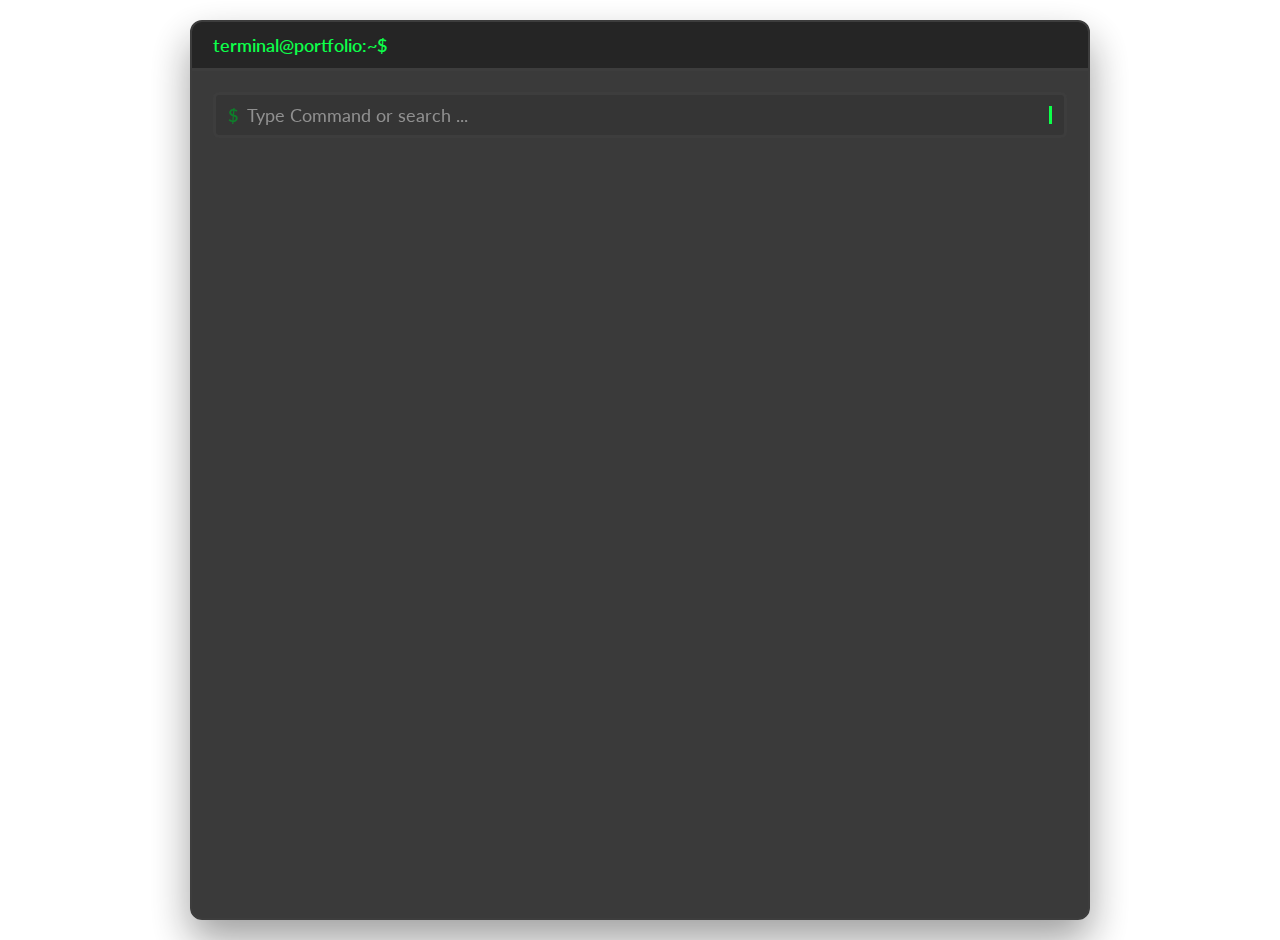
<file: index.html>
<!doctype html>
<html>
<head>
	<meta charset="utf-8"/>
	<meta name="viewport" content="width=device-width, initial-scale=1.0">
	<title>Portfolio</title>
	<link rel="stylesheet" href="style.css">
	<link rel="preconnect" href="https://fonts.googleapis.com">
	<link rel="preconnect" href="https://fonts.gstatic.com" crossorigin>
	<link href="https://fonts.googleapis.com/css2?family=Lato:wght@400;700&display=swap" rel="stylesheet">
</head>
<body>
		<!-- Main Terminal Window -->
		<div class="terminal-container">
			<!-- Terminal Header (top bar) --> 
			<div class="terminal-header">
			<!-- Terminal window title-->
				<div class="terminal-title">terminal@portfolio:~$</div>
			</div>
			<!-- Terminal Content Area -->
			<div class="terminal-body">
				<!-- Command Input Section -->
				<div class="search-container">
					<span class="prompt">$</span>
					<!-- Text input where users types commands -->
					<input type="text" 
						class="search-input"
						placeholder="Type Command or search ..."
						autocomplete="on"
						id="searchInput">

					<!-- Blinking Cursor effect --->
					<div class="cursor"></div>

					<!-- Dropdown for command suggestions -->
					<div class="suggestions" id="suggestions"></div>
				</div>
				<!-- OUTPUT DISPLAY AREA -->
				<!-- This is where command results appear -->
				<div class="output-container" id="outputContainer">
				
					<!-- Initial welcome message -->
					<div class="output-line">
						<!-- Show the command -->
						<div class="command-line"> $ ./wlcome.sh</div>

						<!-- Welcome content section -->
						<div class="section">
							<h2>Welcome to My Terminal Portofolio</h2>
							<p> Navigate through my portfolio using the search box above. Try commands like:</p>

							<div class="nav-links">
								<a href="#" class="nav-link" onclick="executeCommand('about')">About</a>
								<a href="#" class="nav-link" onclick="executeCommand('projects')">Projects</a>
								<a href="#" class="nav-link" onclick="executeCommand('contact')">Contact</a>
								<a href="#" class="nav-link" onclick="executeCommand('resume')">Resume</a>
								<a href="#" class="nav-link" onclick="executeCommand('blog')">Blog</a>
								<a href="#" class="nav-link" onclick="executeCommand('help')">Help</a>
							</div>
						</div>
					</div>
				</div>
			</div>
			
		</div>

<script src="script.js"></script>
</body>
</html>
</file>
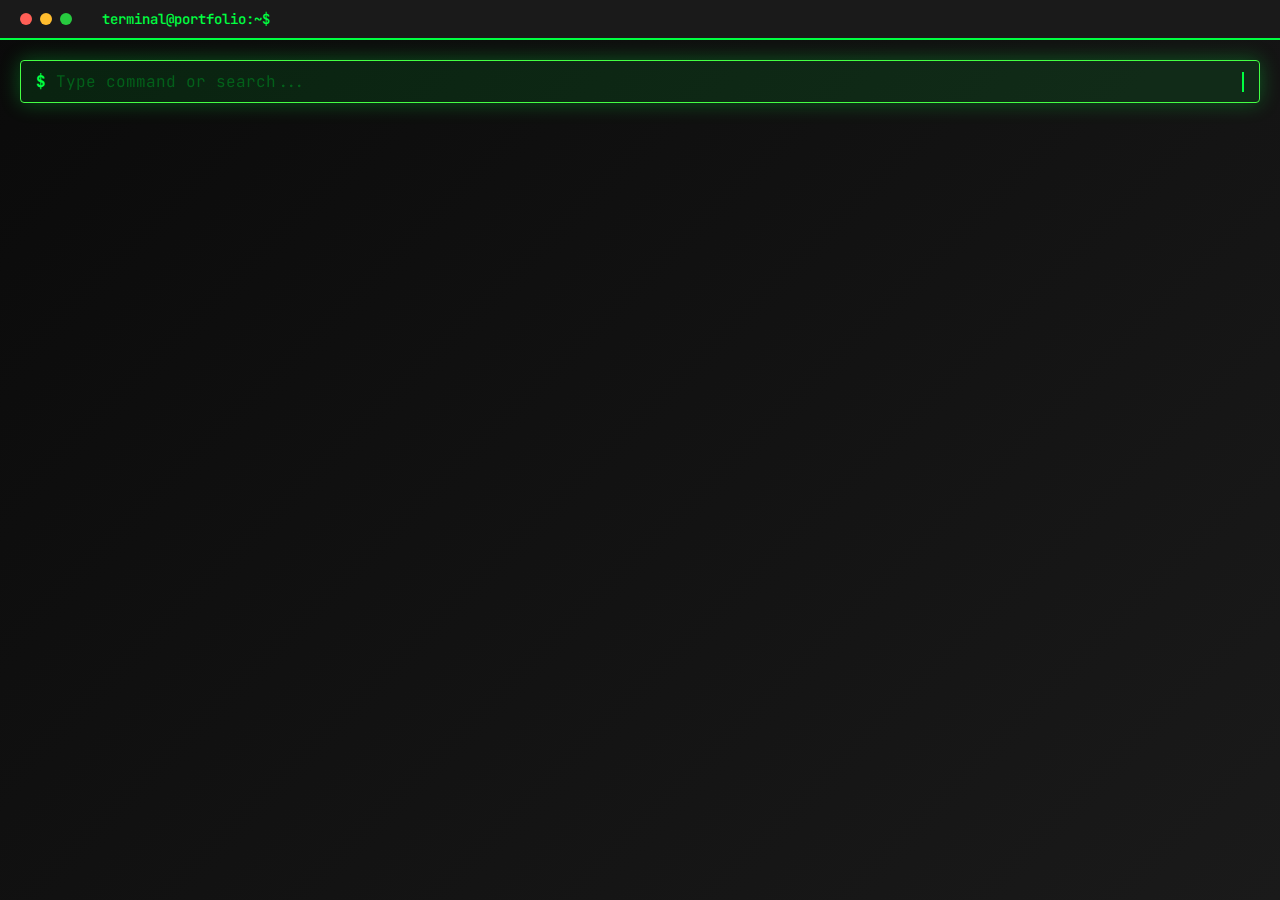
<file: portfolio/index.html>
<!DOCTYPE html>
<html lang="en">
<head>
    <meta charset="UTF-8">
    <meta name="viewport" content="width=device-width, initial-scale=1.0">
    <title>Terminal Portfolio</title>
    <link rel="stylesheet" href="style.css">
    <link rel="preconnect" href="https://fonts.googleapis.com">
    <link rel="preconnect" href="https://fonts.gstatic.com" crossorigin>
    <link href="https://fonts.googleapis.com/css2?family=JetBrains+Mono:wght@400;500;700&display=swap" rel="stylesheet">
</head>
<body>
    <!-- Matrix rain background -->
    <div class="matrix-bg" id="matrixBg"></div>
    
    <!-- Main terminal container -->
    <div class="terminal-container">
        <!-- Terminal header with window controls -->
        <div class="terminal-header">
            <div class="terminal-dots">
                <div class="dot red"></div>
                <div class="dot yellow"></div>
                <div class="dot green"></div>
            </div>
            <div class="terminal-title">terminal@portfolio:~$</div>
        </div>
        
        <!-- Terminal body -->
        <div class="terminal-body">
            <!-- Command input section -->
            <div class="search-container">
                <span class="prompt">$</span>
                <input type="text" class="search-input" placeholder="Type command or search..." autocomplete="off" id="searchInput">
                <div class="cursor"></div>
                <!-- Autocomplete suggestions -->
                <div class="suggestions" id="suggestions"></div>
            </div>
            
            <!-- Output display area -->
            <div class="output-container" id="outputContainer">
                <div class="output-line">
                    <div class="command-line">$ ./welcome.sh</div>
                    <div class="section">
                        <h2>Welcome to My Terminal Portfolio</h2>
                        <p>Navigate through my portfolio using the search box above. Try commands like:</p>
                        <div class="nav-links">
                            <a href="#" class="nav-link" onclick="executeCommand('about')">about</a>
                            <a href="#" class="nav-link" onclick="executeCommand('projects')">projects</a>
                            <a href="#" class="nav-link" onclick="executeCommand('skills')">skills</a>
                            <a href="#" class="nav-link" onclick="executeCommand('contact')">contact</a>
                            <a href="#" class="nav-link" onclick="executeCommand('help')">help</a>
                        </div>
                    </div>
                </div>
            </div>
        </div>
    </div>

    <script src="script.js"></script>
</body>
</html>
</file>
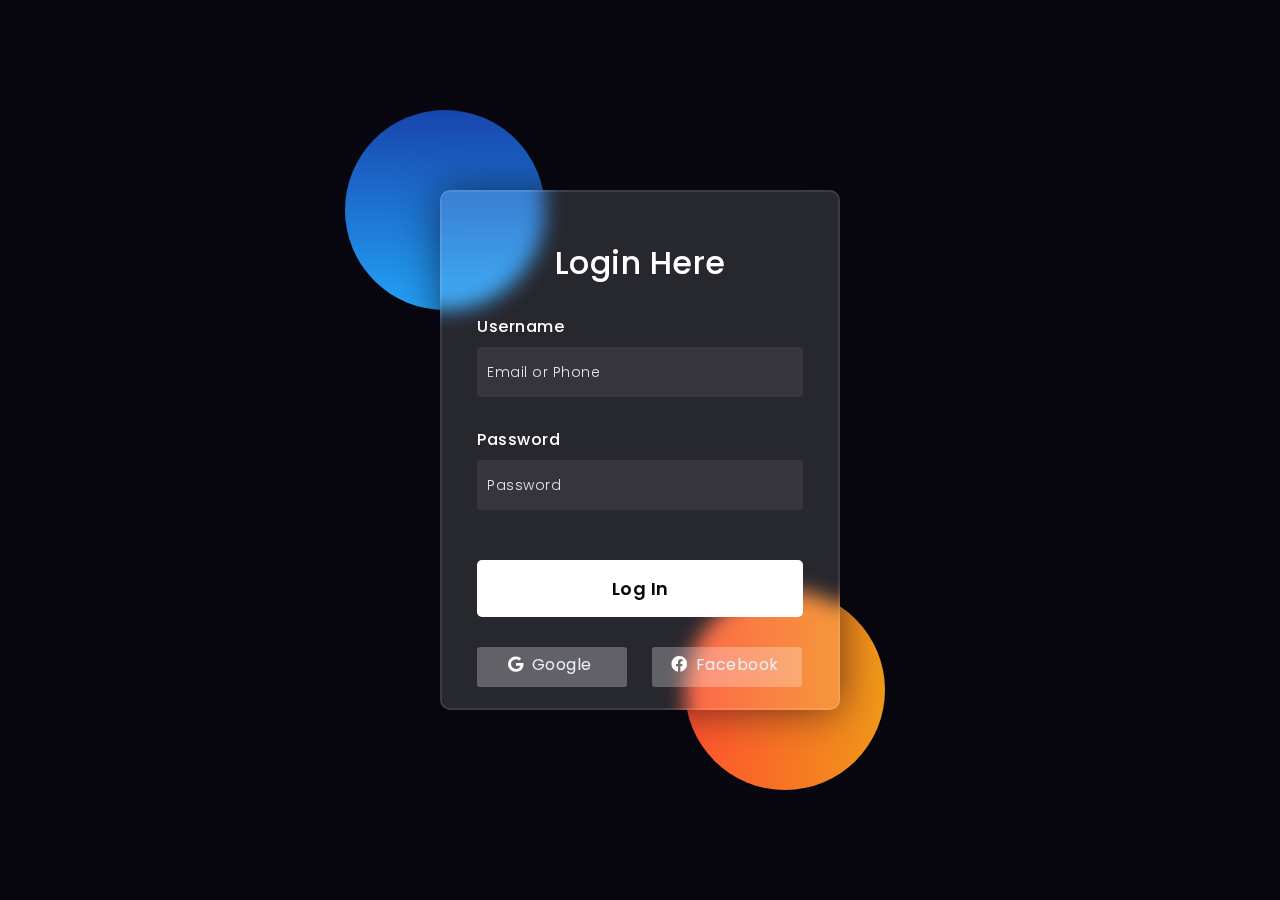
<file: Templates/Webtemplate/dist/index.html>
<!DOCTYPE html>
<html lang="en" >
<head>
  <meta charset="UTF-8">
  <title>CodePen - Glassmorphism login Form Tutorial in html css</title>
  

</head>
<body>
<!-- partial:index.partial.html -->
<!DOCTYPE html>
<html lang="en">
<head>
  <!-- Design by foolishdeveloper.com -->
    <title>Glassmorphism login Form Tutorial in html css</title>
 
    <link rel="preconnect" href="https://fonts.gstatic.com">
    <link rel="stylesheet" href="https://cdnjs.cloudflare.com/ajax/libs/font-awesome/5.15.4/css/all.min.css">
    <link href="https://fonts.googleapis.com/css2?family=Poppins:wght@300;500;600&display=swap" rel="stylesheet">
    <!--Stylesheet-->
    <style media="screen">
      *,
*:before,
*:after{
    padding: 0;
    margin: 0;
    box-sizing: border-box;
}
body{
    background-color: #080710;
}
.background{
    width: 430px;
    height: 520px;
    position: absolute;
    transform: translate(-50%,-50%);
    left: 50%;
    top: 50%;
}
.background .shape{
    height: 200px;
    width: 200px;
    position: absolute;
    border-radius: 50%;
}
.shape:first-child{
    background: linear-gradient(
        #1845ad,
        #23a2f6
    );
    left: -80px;
    top: -80px;
}
.shape:last-child{
    background: linear-gradient(
        to right,
        #ff512f,
        #f09819
    );
    right: -30px;
    bottom: -80px;
}
form{
    height: 520px;
    width: 400px;
    background-color: rgba(255,255,255,0.13);
    position: absolute;
    transform: translate(-50%,-50%);
    top: 50%;
    left: 50%;
    border-radius: 10px;
    backdrop-filter: blur(10px);
    border: 2px solid rgba(255,255,255,0.1);
    box-shadow: 0 0 40px rgba(8,7,16,0.6);
    padding: 50px 35px;
}
form *{
    font-family: 'Poppins',sans-serif;
    color: #ffffff;
    letter-spacing: 0.5px;
    outline: none;
    border: none;
}
form h3{
    font-size: 32px;
    font-weight: 500;
    line-height: 42px;
    text-align: center;
}

label{
    display: block;
    margin-top: 30px;
    font-size: 16px;
    font-weight: 500;
}
input{
    display: block;
    height: 50px;
    width: 100%;
    background-color: rgba(255,255,255,0.07);
    border-radius: 3px;
    padding: 0 10px;
    margin-top: 8px;
    font-size: 14px;
    font-weight: 300;
}
::placeholder{
    color: #e5e5e5;
}
button{
    margin-top: 50px;
    width: 100%;
    background-color: #ffffff;
    color: #080710;
    padding: 15px 0;
    font-size: 18px;
    font-weight: 600;
    border-radius: 5px;
    cursor: pointer;
}
.social{
  margin-top: 30px;
  display: flex;
}
.social div{
  background: red;
  width: 150px;
  border-radius: 3px;
  padding: 5px 10px 10px 5px;
  background-color: rgba(255,255,255,0.27);
  color: #eaf0fb;
  text-align: center;
}
.social div:hover{
  background-color: rgba(255,255,255,0.47);
}
.social .fb{
  margin-left: 25px;
}
.social i{
  margin-right: 4px;
}

    </style>
</head>
<body>
    <div class="background">
        <div class="shape"></div>
        <div class="shape"></div>
    </div>
    <form>
        <h3>Login Here</h3>

        <label for="username">Username</label>
        <input type="text" placeholder="Email or Phone" id="username">

        <label for="password">Password</label>
        <input type="password" placeholder="Password" id="password">

        <button>Log In</button>
        <div class="social">
          <div class="go"><i class="fab fa-google"></i>  Google</div>
          <div class="fb"><i class="fab fa-facebook"></i>  Facebook</div>
        </div>
    </form>
</body>
</html>
<!-- partial -->
  
</body>
</html>
</file>
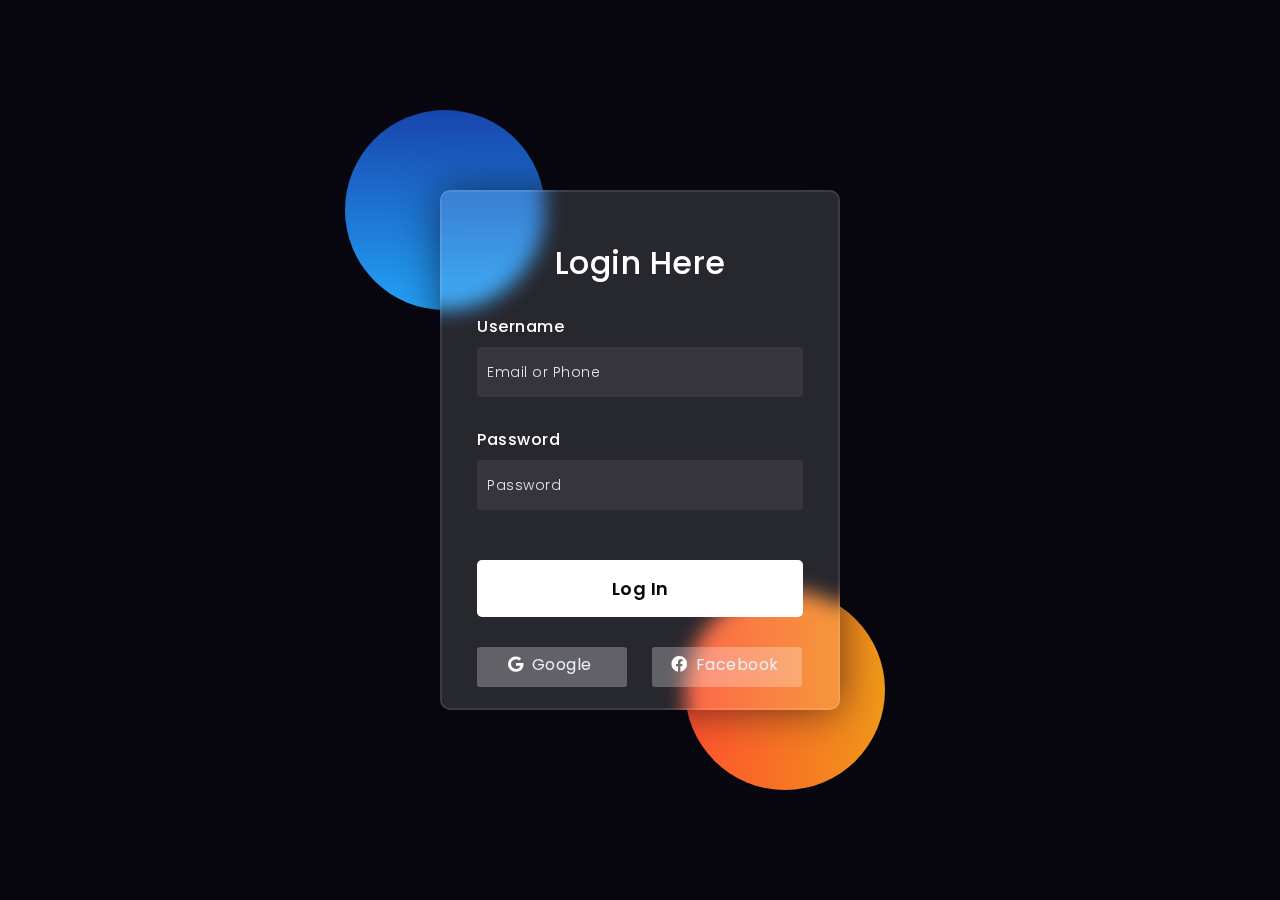
<file: Templates/Webtemplate/src/index.html>
<!DOCTYPE html>
<html lang="en">
<head>
  <!-- Design by foolishdeveloper.com -->
    <title>Glassmorphism login Form Tutorial in html css</title>
 
    <link rel="preconnect" href="https://fonts.gstatic.com">
    <link rel="stylesheet" href="https://cdnjs.cloudflare.com/ajax/libs/font-awesome/5.15.4/css/all.min.css">
    <link href="https://fonts.googleapis.com/css2?family=Poppins:wght@300;500;600&display=swap" rel="stylesheet">
    <!--Stylesheet-->
    <style media="screen">
      *,
*:before,
*:after{
    padding: 0;
    margin: 0;
    box-sizing: border-box;
}
body{
    background-color: #080710;
}
.background{
    width: 430px;
    height: 520px;
    position: absolute;
    transform: translate(-50%,-50%);
    left: 50%;
    top: 50%;
}
.background .shape{
    height: 200px;
    width: 200px;
    position: absolute;
    border-radius: 50%;
}
.shape:first-child{
    background: linear-gradient(
        #1845ad,
        #23a2f6
    );
    left: -80px;
    top: -80px;
}
.shape:last-child{
    background: linear-gradient(
        to right,
        #ff512f,
        #f09819
    );
    right: -30px;
    bottom: -80px;
}
form{
    height: 520px;
    width: 400px;
    background-color: rgba(255,255,255,0.13);
    position: absolute;
    transform: translate(-50%,-50%);
    top: 50%;
    left: 50%;
    border-radius: 10px;
    backdrop-filter: blur(10px);
    border: 2px solid rgba(255,255,255,0.1);
    box-shadow: 0 0 40px rgba(8,7,16,0.6);
    padding: 50px 35px;
}
form *{
    font-family: 'Poppins',sans-serif;
    color: #ffffff;
    letter-spacing: 0.5px;
    outline: none;
    border: none;
}
form h3{
    font-size: 32px;
    font-weight: 500;
    line-height: 42px;
    text-align: center;
}

label{
    display: block;
    margin-top: 30px;
    font-size: 16px;
    font-weight: 500;
}
input{
    display: block;
    height: 50px;
    width: 100%;
    background-color: rgba(255,255,255,0.07);
    border-radius: 3px;
    padding: 0 10px;
    margin-top: 8px;
    font-size: 14px;
    font-weight: 300;
}
::placeholder{
    color: #e5e5e5;
}
button{
    margin-top: 50px;
    width: 100%;
    background-color: #ffffff;
    color: #080710;
    padding: 15px 0;
    font-size: 18px;
    font-weight: 600;
    border-radius: 5px;
    cursor: pointer;
}
.social{
  margin-top: 30px;
  display: flex;
}
.social div{
  background: red;
  width: 150px;
  border-radius: 3px;
  padding: 5px 10px 10px 5px;
  background-color: rgba(255,255,255,0.27);
  color: #eaf0fb;
  text-align: center;
}
.social div:hover{
  background-color: rgba(255,255,255,0.47);
}
.social .fb{
  margin-left: 25px;
}
.social i{
  margin-right: 4px;
}

    </style>
</head>
<body>
    <div class="background">
        <div class="shape"></div>
        <div class="shape"></div>
    </div>
    <form>
        <h3>Login Here</h3>

        <label for="username">Username</label>
        <input type="text" placeholder="Email or Phone" id="username">

        <label for="password">Password</label>
        <input type="password" placeholder="Password" id="password">

        <button>Log In</button>
        <div class="social">
          <div class="go"><i class="fab fa-google"></i>  Google</div>
          <div class="fb"><i class="fab fa-facebook"></i>  Facebook</div>
        </div>
    </form>
</body>
</html>
</file>
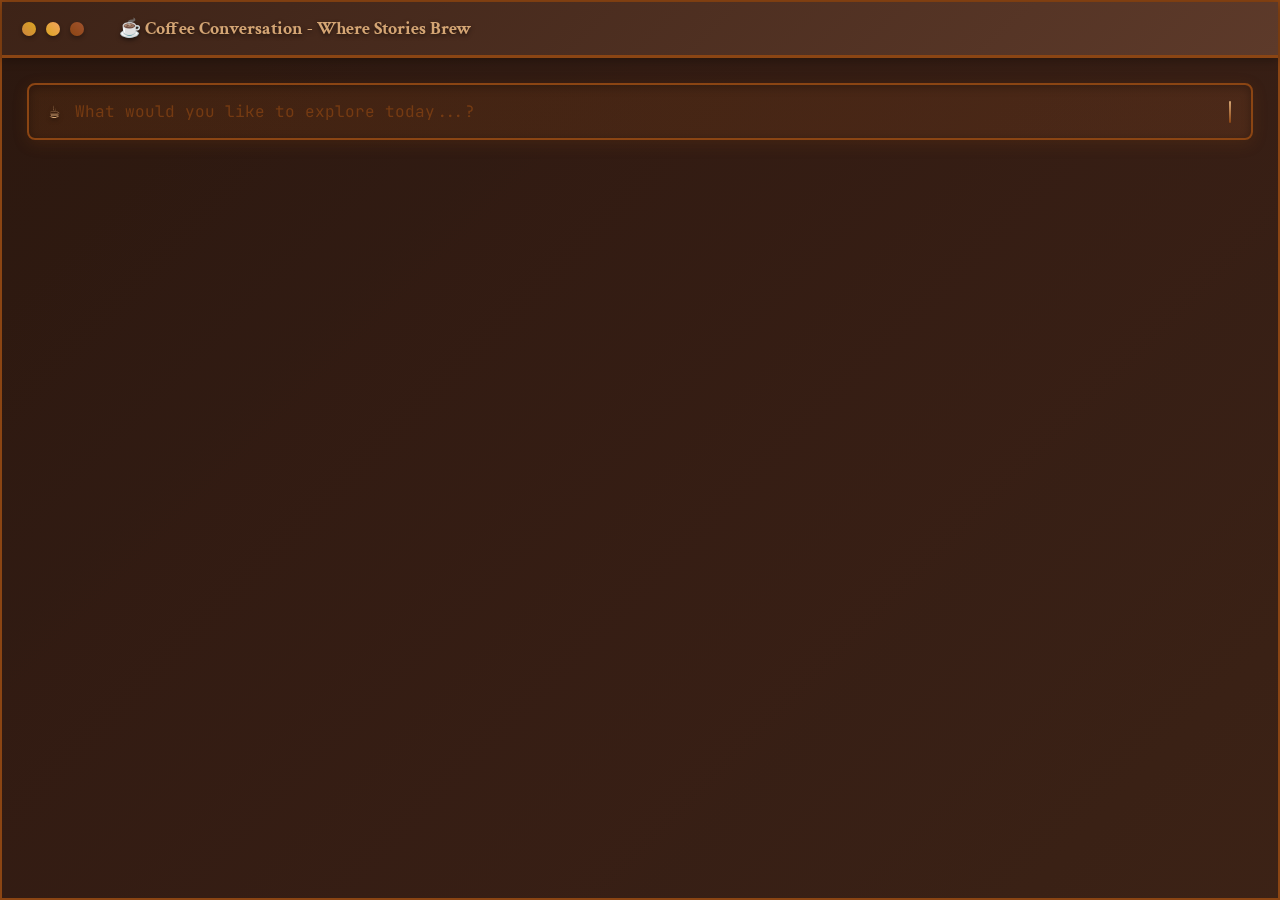
<file: coffee_terminal_website.html>
<!DOCTYPE html>
<html lang="en">
<head>
    <meta charset="UTF-8">
    <meta name="viewport" content="width=device-width, initial-scale=1.0">
    <title>Coffee Conversation - Brewing Stories</title>
    <style>
        @import url('https://fonts.googleapis.com/css2?family=JetBrains+Mono:wght@400;500;700&family=Crimson+Text:wght@400;600&display=swap');
        
        * {
            margin: 0;
            padding: 0;
            box-sizing: border-box;
        }

        body {
            font-family: 'JetBrains Mono', monospace;
            background: linear-gradient(135deg, #2c1810 0%, #3d2317 50%, #2c1810 100%);
            color: #d4a574;
            overflow: hidden;
            height: 100vh;
            position: relative;
        }

        /* Coffee steam animation background */
        .coffee-steam {
            position: fixed;
            top: 0;
            left: 0;
            width: 100%;
            height: 100%;
            pointer-events: none;
            z-index: -1;
            opacity: 0.1;
        }

        .steam-particle {
            position: absolute;
            width: 3px;
            height: 20px;
            background: linear-gradient(to top, transparent, #d4a574, transparent);
            border-radius: 50%;
            animation: steam-rise 4s infinite linear;
        }

        @keyframes steam-rise {
            0% {
                transform: translateY(100vh) translateX(0px) rotate(0deg);
                opacity: 0;
            }
            10% {
                opacity: 1;
            }
            90% {
                opacity: 1;
            }
            100% {
                transform: translateY(-100px) translateX(20px) rotate(180deg);
                opacity: 0;
            }
        }

        .terminal-container {
            height: 100vh;
            display: flex;
            flex-direction: column;
            background: linear-gradient(135deg, rgba(44, 24, 16, 0.95) 0%, rgba(61, 35, 23, 0.95) 100%);
            position: relative;
            border: 2px solid #8b4513;
            box-shadow: 0 0 30px rgba(139, 69, 19, 0.3);
        }

        .terminal-header {
            background: linear-gradient(135deg, #3d2317 0%, #5d3a2a 100%);
            padding: 15px 20px;
            border-bottom: 3px solid #8b4513;
            display: flex;
            align-items: center;
            gap: 15px;
            box-shadow: 0 2px 10px rgba(0, 0, 0, 0.3);
        }

        .terminal-dots {
            display: flex;
            gap: 10px;
        }

        .dot {
            width: 14px;
            height: 14px;
            border-radius: 50%;
            box-shadow: 0 2px 4px rgba(0, 0, 0, 0.3);
        }

        .dot.red { background: linear-gradient(45deg, #cd853f, #daa520); }
        .dot.yellow { background: linear-gradient(45deg, #daa520, #f4a460); }
        .dot.green { background: linear-gradient(45deg, #8b4513, #a0522d); }

        .terminal-title {
            color: #d4a574;
            font-weight: 700;
            font-size: 18px;
            margin-left: 20px;
            text-shadow: 0 2px 4px rgba(0, 0, 0, 0.5);
            font-family: 'Crimson Text', serif;
        }

        .terminal-body {
            flex: 1;
            padding: 25px;
            display: flex;
            flex-direction: column;
            overflow: hidden;
        }

        .search-container {
            display: flex;
            align-items: center;
            margin-bottom: 25px;
            background: linear-gradient(135deg, rgba(139, 69, 19, 0.2) 0%, rgba(160, 82, 45, 0.2) 100%);
            border: 2px solid #8b4513;
            border-radius: 8px;
            padding: 15px 20px;
            box-shadow: inset 0 2px 10px rgba(0, 0, 0, 0.3), 0 4px 15px rgba(139, 69, 19, 0.2);
            position: relative;
        }

        .prompt {
            color: #d4a574;
            margin-right: 15px;
            font-weight: 700;
            font-size: 18px;
            text-shadow: 0 2px 4px rgba(0, 0, 0, 0.5);
        }

        .search-input {
            background: transparent;
            border: none;
            color: #d4a574;
            font-family: 'JetBrains Mono', monospace;
            font-size: 16px;
            outline: none;
            flex: 1;
            caret-color: #d4a574;
        }

        .search-input::placeholder {
            color: #8b4513;
            opacity: 0.7;
        }

        .cursor {
            width: 2px;
            height: 22px;
            background: linear-gradient(to bottom, #d4a574, #8b4513);
            animation: coffee-blink 1.2s infinite;
            margin-left: 5px;
            border-radius: 1px;
        }

        @keyframes coffee-blink {
            0%, 50% { opacity: 1; }
            51%, 100% { opacity: 0; }
        }

        .output-container {
            flex: 1;
            overflow-y: auto;
            padding-right: 15px;
        }

        .output-line {
            margin-bottom: 20px;
            opacity: 0;
            animation: coffee-fadeIn 0.5s ease-in forwards;
        }

        @keyframes coffee-fadeIn {
            to { opacity: 1; }
        }

        .command-line {
            color: #8b4513;
            margin-bottom: 8px;
            font-weight: 500;
        }

        .section {
            margin-left: 25px;
            padding: 20px;
            border-left: 3px solid #8b4513;
            background: linear-gradient(135deg, rgba(139, 69, 19, 0.1) 0%, rgba(160, 82, 45, 0.1) 100%);
            border-radius: 0 8px 8px 0;
            margin-bottom: 25px;
            box-shadow: 0 4px 15px rgba(0, 0, 0, 0.2);
        }

        .section h2 {
            color: #d4a574;
            margin-bottom: 15px;
            font-size: 22px;
            font-family: 'Crimson Text', serif;
            font-weight: 600;
            text-shadow: 0 2px 4px rgba(0, 0, 0, 0.3);
        }

        .section p {
            color: #c9a876;
            line-height: 1.8;
            margin-bottom: 15px;
            font-family: 'Crimson Text', serif;
            font-size: 16px;
        }

        .section .mono-text {
            font-family: 'JetBrains Mono', monospace;
            font-size: 14px;
            color: #b8956f;
        }

        .file-tree {
            margin-left: 25px;
            font-family: 'JetBrains Mono', monospace;
        }

        .file-tree-item {
            color: #8b4513;
            margin-bottom: 8px;
            cursor: pointer;
            transition: all 0.3s ease;
            padding: 5px 10px;
            border-radius: 4px;
        }

        .file-tree-item:hover {
            color: #d4a574;
            background: rgba(139, 69, 19, 0.2);
            text-shadow: 0 2px 4px rgba(0, 0, 0, 0.3);
            transform: translateX(5px);
        }

        .highlight {
            background: linear-gradient(135deg, rgba(139, 69, 19, 0.3) 0%, rgba(160, 82, 45, 0.3) 100%);
            padding: 3px 6px;
            border-radius: 4px;
            color: #d4a574;
            font-weight: 600;
        }

        .suggestions {
            background: linear-gradient(135deg, rgba(61, 35, 23, 0.98) 0%, rgba(44, 24, 16, 0.98) 100%);
            border: 2px solid #8b4513;
            border-radius: 8px;
            max-height: 250px;
            overflow-y: auto;
            position: absolute;
            top: 100%;
            left: 0;
            right: 0;
            z-index: 10;
            box-shadow: 0 8px 25px rgba(0, 0, 0, 0.4);
            backdrop-filter: blur(10px);
        }

        .suggestion-item {
            padding: 15px 20px;
            cursor: pointer;
            border-bottom: 1px solid rgba(139, 69, 19, 0.3);
            transition: all 0.3s ease;
            font-family: 'Crimson Text', serif;
        }

        .suggestion-item:hover {
            background: linear-gradient(135deg, rgba(139, 69, 19, 0.2) 0%, rgba(160, 82, 45, 0.2) 100%);
            transform: translateX(5px);
        }

        .suggestion-item:last-child {
            border-bottom: none;
        }

        .error-text {
            color: #cd853f;
            font-weight: 600;
        }

        .success-text {
            color: #daa520;
            font-weight: 600;
        }

        .warning-text {
            color: #f4a460;
            font-weight: 600;
        }

        .nav-links {
            display: flex;
            flex-wrap: wrap;
            gap: 20px;
            margin-top: 15px;
        }

        .nav-link {
            color: #8b4513;
            text-decoration: none;
            cursor: pointer;
            transition: all 0.3s ease;
            padding: 8px 15px;
            border-radius: 20px;
            background: linear-gradient(135deg, rgba(139, 69, 19, 0.1) 0%, rgba(160, 82, 45, 0.1) 100%);
            border: 1px solid rgba(139, 69, 19, 0.3);
            font-family: 'Crimson Text', serif;
            font-weight: 600;
        }

        .nav-link:hover {
            color: #d4a574;
            background: linear-gradient(135deg, rgba(139, 69, 19, 0.3) 0%, rgba(160, 82, 45, 0.3) 100%);
            text-shadow: 0 2px 4px rgba(0, 0, 0, 0.3);
            transform: translateY(-2px);
            box-shadow: 0 4px 15px rgba(139, 69, 19, 0.2);
        }

        .coffee-icon {
            display: inline-block;
            margin-right: 8px;
        }

        /* Scrollbar styling */
        .output-container::-webkit-scrollbar {
            width: 12px;
        }

        .output-container::-webkit-scrollbar-track {
            background: rgba(44, 24, 16, 0.5);
            border-radius: 6px;
        }

        .output-container::-webkit-scrollbar-thumb {
            background: linear-gradient(135deg, #8b4513, #a0522d);
            border-radius: 6px;
            border: 2px solid rgba(44, 24, 16, 0.5);
        }

        .output-container::-webkit-scrollbar-thumb:hover {
            background: linear-gradient(135deg, #a0522d, #8b4513);
        }

        /* Coffee menu styling */
        .menu-item {
            display: flex;
            justify-content: space-between;
            align-items: center;
            padding: 10px 0;
            border-bottom: 1px dotted rgba(139, 69, 19, 0.3);
            margin-bottom: 10px;
        }

        .menu-item:last-child {
            border-bottom: none;
        }

        .menu-name {
            font-weight: 600;
            color: #d4a574;
        }

        .menu-price {
            color: #daa520;
            font-weight: 700;
        }

        .menu-description {
            font-size: 14px;
            color: #b8956f;
            font-style: italic;
            margin-top: 5px;
        }

        /* Responsive design */
        @media (max-width: 768px) {
            .terminal-body {
                padding: 15px;
            }
            
            .search-container {
                padding: 12px 15px;
            }
            
            .section {
                margin-left: 15px;
                padding: 15px;
            }
            
            .nav-links {
                gap: 10px;
            }
            
            .nav-link {
                padding: 6px 12px;
                font-size: 14px;
            }
        }
    </style>
</head>
<body>
    <div class="coffee-steam" id="coffeeStream"></div>
    
    <div class="terminal-container">
        <div class="terminal-header">
            <div class="terminal-dots">
                <div class="dot red"></div>
                <div class="dot yellow"></div>
                <div class="dot green"></div>
            </div>
            <div class="terminal-title">☕ Coffee Conversation - Where Stories Brew</div>
        </div>
        
        <div class="terminal-body">
            <div class="search-container" style="position: relative;">
                <span class="prompt">☕</span>
                <input type="text" class="search-input" placeholder="What would you like to explore today...?" autocomplete="off" id="searchInput">
                <div class="cursor"></div>
                <div class="suggestions" id="suggestions" style="display: none;"></div>
            </div>
            
            <div class="output-container" id="outputContainer">
                <div class="output-line">
                    <div class="command-line">☕ ./welcome-to-coffee-conversation.sh</div>
                    <div class="section">
                        <h2>Welcome to Coffee Conversation</h2>
                        <p>Step into our cozy digital coffee shop where every cup tells a story and every conversation matters. We're more than just a coffee business - we're a community of coffee lovers, storytellers, and dreamers.</p>
                        <p>Navigate through our coffee world using the search above. Try exploring:</p>
                        <div class="nav-links">
                            <a href="#" class="nav-link" onclick="executeCommand('about')"><span class="coffee-icon">☕</span>about</a>
                            <a href="#" class="nav-link" onclick="executeCommand('menu')"><span class="coffee-icon">📋</span>menu</a>
                            <a href="#" class="nav-link" onclick="executeCommand('story')"><span class="coffee-icon">📖</span>our story</a>
                            <a href="#" class="nav-link" onclick="executeCommand('events')"><span class="coffee-icon">🎭</span>events</a>
                            <a href="#" class="nav-link" onclick="executeCommand('contact')"><span class="coffee-icon">📞</span>contact</a>
                            <a href="#" class="nav-link" onclick="executeCommand('help')"><span class="coffee-icon">❓</span>help</a>
                        </div>
                    </div>
                </div>
            </div>
        </div>
    </div>

    <script>
        // Coffee Conversation content database
        const contentDatabase = {
            about: {
                title: "About Coffee Conversation",
                content: `We believe that coffee is more than just a beverage - it's a catalyst for connection, creativity, and conversation. 

Founded in 2020, Coffee Conversation started as a small dream to create a space where people could gather, share stories, and build meaningful relationships over exceptional coffee.

Our mission is simple: to brew the finest coffee while fostering genuine human connections. Every cup we serve is crafted with passion, and every conversation that happens here adds to our rich tapestry of community.

<div class="mono-text">
Core Values:
• Quality coffee sourced ethically
• Community-first approach
• Sustainable practices
• Storytelling through every cup
• Creating memorable experiences
</div>`,
                tags: ["company", "mission", "values", "story", "community", "coffee", "culture"]
            },
            menu: {
                title: "Our Coffee Menu",
                content: `<div class="menu-item">
                    <div>
                        <div class="menu-name">Signature House Blend</div>
                        <div class="menu-description">Rich, smooth, and perfectly balanced - our most popular choice</div>
                    </div>
                    <div class="menu-price">$4.50</div>
                </div>

                <div class="menu-item">
                    <div>
                        <div class="menu-name">Storyteller's Espresso</div>
                        <div class="menu-description">Bold and intense, perfect for those deep conversations</div>
                    </div>
                    <div class="menu-price">$3.25</div>
                </div>

                <div class="menu-item">
                    <div>
                        <div class="menu-name">Conversation Cappuccino</div>
                        <div class="menu-description">Creamy foam art that starts conversations</div>
                    </div>
                    <div class="menu-price">$5.00</div>
                </div>

                <div class="menu-item">
                    <div>
                        <div class="menu-name">Morning Muse Latte</div>
                        <div class="menu-description">Inspiring blend to kickstart your creative day</div>
                    </div>
                    <div class="menu-price">$5.25</div>
                </div>

                <div class="menu-item">
                    <div>
                        <div class="menu-name">Evening Reflection</div>
                        <div class="menu-description">Decaf blend perfect for evening contemplation</div>
                    </div>
                    <div class="menu-price">$4.25</div>
                </div>

                <p style="margin-top: 20px; font-style: italic;">All our beans are ethically sourced and roasted fresh daily. We also offer oat milk, almond milk, and coconut milk alternatives.</p>`,
                tags: ["menu", "coffee", "drinks", "prices", "beverages", "espresso", "latte", "cappuccino"]
            },
            story: {
                title: "Our Story",
                content: `It all started with a simple question: "What if a coffee shop could be more than just a place to grab caffeine?"

In 2020, during a time when the world felt more disconnected than ever, we opened our doors with a vision to create a space where stories could be shared, friendships could bloom, and community could thrive.

Our founder, Sarah Chen, was inspired by her grandmother's tradition of gathering neighbors for coffee every Sunday morning. Those weekly gatherings weren't just about the coffee - they were about connection, support, and the magic that happens when people truly listen to each other.

Today, Coffee Conversation has become a hub for:
• Local artists showcasing their work
• Book clubs discovering new worlds
• Entrepreneurs brainstorming their next big idea  
• Friends catching up over steaming cups
• Strangers becoming friends through shared conversations

Every coffee bean we source tells a story of the farmers who grew it. Every cup we serve continues that narrative. And every person who walks through our doors adds their own chapter to the Coffee Conversation story.

We're not just serving coffee - we're serving connection, one conversation at a time.`,
                tags: ["history", "founder", "origin", "community", "vision", "mission", "inspiration", "culture"]
            },
            events: {
                title: "Community Events",
                content: `Coffee Conversation is more than a coffee shop - we're a community hub that hosts regular events to bring people together:

<strong>Weekly Events:</strong>
• Monday Mornings: Mindful Mondays - Meditation and coffee
• Wednesday Evenings: Writer's Circle - Share your stories
• Friday Nights: Acoustic Sessions - Local musicians perform
• Saturday Afternoons: Coffee Cupping - Learn about different beans

<strong>Monthly Specials:</strong>
• First Thursday: Business Networking Breakfast
• Second Saturday: Art Exhibition Opening
• Third Wednesday: Book Club Discussion
• Last Friday: Community Game Night

<strong>Seasonal Highlights:</strong>
• Summer: Outdoor Poetry Readings
• Fall: Harvest Festival Coffee Tasting
• Winter: Holiday Storytelling Evenings
• Spring: Coffee & Community Garden Planning

<strong>Private Events:</strong>
We also host private events, meetings, and celebrations. Our space can accommodate up to 40 people for your special occasions.

<div class="mono-text">
Upcoming Events:
• Dec 15: Holiday Blend Launch Party
• Dec 22: Winter Solstice Storytelling
• Jan 5: New Year, New Stories Workshop
• Jan 12: Coffee Roasting Workshop
</div>

All events are designed to foster connection and community. Join us for any event - newcomers always welcome!`,
                tags: ["events", "community", "calendar", "workshops", "music", "art", "networking", "private", "seasonal"]
            },
            contact: {
                title: "Get In Touch",
                content: `Ready to join the conversation? We'd love to hear from you!

<strong>Visit Us:</strong>
123 Conversation Street
Brewtown, Coffee County 12345

<strong>Hours:</strong>
Monday - Friday: 6:00 AM - 8:00 PM
Saturday - Sunday: 7:00 AM - 9:00 PM

<strong>Contact Information:</strong>
Phone: (555) 123-BREW
Email: hello@coffeeconversation.com
Website: www.coffeeconversation.com

<strong>Connect With Us:</strong>
Instagram: @coffeeconversation
Facebook: Coffee Conversation
Twitter: @CoffeeConvoShop

<strong>Catering & Events:</strong>
Email: events@coffeeconversation.com
Phone: (555) 123-BREW ext. 2

<strong>Wholesale Inquiries:</strong>
Email: wholesale@coffeeconversation.com

<div class="mono-text">
Quick Facts:
• Free WiFi for all customers
• Laptop-friendly environment
• Pet-friendly outdoor seating
• Wheelchair accessible
• Parking available behind building
• Bike racks at front entrance
</div>

Stop by anytime - we're always ready for a great conversation!`,
                tags: ["contact", "address", "hours", "phone", "email", "location", "social", "catering", "accessibility"]
            },
            help: {
                title: "Navigation Help",
                content: `Welcome to our digital coffee terminal! Here's how to navigate Coffee Conversation:

<strong>Available Commands:</strong>
• <span class="highlight">about</span> - Learn about our mission and values
• <span class="highlight">menu</span> - Browse our coffee offerings and prices
• <span class="highlight">story</span> - Discover how Coffee Conversation began
• <span class="highlight">events</span> - See our community events calendar
• <span class="highlight">contact</span> - Get our location and contact details
• <span class="highlight">hours</span> - Check when we're open
• <span class="highlight">specials</span> - Today's special offers
• <span class="highlight">beans</span> - Learn about our coffee sourcing

<strong>System Commands:</strong>
• <span class="highlight">clear</span> - Clear the terminal screen
• <span class="highlight">ls</span> - List all available sections
• <span class="highlight">whoami</span> - Display current visitor info
• <span class="highlight">date</span> - Show current date and time
• <span class="highlight">tree</span> - Show site structure

<strong>Search Tips:</strong>
• Type partial commands for suggestions
• Use arrow keys (↑/↓) for command history
• Search by keywords like "coffee", "events", "hours"
• All searches are case-insensitive

<strong>Pro Tips:</strong>
• Try typing "coffee" to see all coffee-related content
• Use "community" to find events and social activities
• Type "visit" or "location" for directions and hours

Just start typing and let our search suggestions guide you to the perfect conversation starter!`,
                tags: ["help", "commands", "navigation", "search", "tips", "instructions", "guide"]
            },
            hours: {
                title: "When We're Open",
                content: `<strong>Current Hours:</strong>

Monday - Friday: 6:00 AM - 8:00 PM
Saturday - Sunday: 7:00 AM - 9:00 PM

<strong>Holiday Hours:</strong>
• Christmas Eve: 6:00 AM - 2:00 PM
• Christmas Day: Closed
• New Year's Eve: 6:00 AM - 6:00 PM
• New Year's Day: 8:00 AM - 6:00 PM

<strong>Special Event Hours:</strong>
During community events, we sometimes extend our hours. Check our events calendar or social media for updates.

<strong>Early Bird Special:</strong>
First 30 minutes (6:00-6:30 AM weekdays, 7:00-7:30 AM weekends) - 10% off all drinks!

<strong>Happy Hour:</strong>
Last hour before closing - Buy one specialty drink, get second 50% off!

<div class="mono-text">
Current Status: [OPEN] ☕
Next Closing: Today at 8:00 PM
Peak Hours: 7:00-9:00 AM, 12:00-2:00 PM, 5:00-7:00 PM
</div>`,
                tags: ["hours", "open", "closed", "schedule", "holidays", "specials", "timing"]
            },
            specials: {
                title: "Today's Specials",
                content: `<strong>Daily Specials (Updated Fresh!):</strong>

<div class="menu-item">
    <div>
        <div class="menu-name">Monday's Motivation Mocha</div>
        <div class="menu-description">Start your week with extra chocolate and determination</div>
    </div>
    <div class="menu-price">$4.75</div>
</div>

<strong>This Week's Featured Bean:</strong>
Ethiopian Yirgacheffe - Bright, floral notes with hints of lemon and chocolate. Perfect for those who love a complex, aromatic cup.

<strong>Loyalty Program:</strong>
• Buy 9 drinks, get the 10th free
• Double points on Wednesdays
• Birthday month: 20% off all purchases

<strong>Student Discount:</strong>
Show your student ID for 15% off all drinks (Monday-Friday, 2:00-6:00 PM)

<strong>Group Discounts:</strong>
• 5+ drinks: 10% off total order
• 10+ drinks: 15% off total order
• Catering orders: Contact us for special pricing

<div class="mono-text">
Today's Mood: Cozy & Contemplative
Recommended Pairing: Conversation Cappuccino + Good book
Weather Perfect For: Watching rain through our windows
</div>

<strong>Seasonal Reminder:</strong>
Our Holiday Blend is now available! Limited time only - featuring notes of cinnamon, nutmeg, and warm winter spices.`,
                tags: ["specials", "deals", "discounts", "featured", "seasonal", "loyalty", "student", "daily"]
            },
            beans: {
                title: "Our Coffee Beans",
                content: `At Coffee Conversation, we believe great conversations start with great coffee. That's why we carefully source our beans from ethical, sustainable farms around the world.

<strong>Our Current Bean Selection:</strong>

<strong>House Blend Origins:</strong>
• 40% Colombian Supremo - Sweet, balanced, nutty
• 30% Brazilian Santos - Smooth, chocolatey, low acidity  
• 20% Guatemalan Antigua - Full-bodied, spicy, complex
• 10% Ethiopian Sidamo - Bright, wine-like, floral

<strong>Single Origin Rotations:</strong>
• <em>This Month:</em> Ethiopian Yirgacheffe
• <em>Next Month:</em> Costa Rican Tarrazú
• <em>Seasonal Special:</em> Jamaican Blue Mountain (limited)

<strong>Roasting Philosophy:</strong>
We roast in small batches twice weekly to ensure peak freshness. Our roaster, Marcus, has been perfecting his craft for over 15 years and believes each bean has its own story to tell.

<strong>Ethical Sourcing:</strong>
• Direct trade relationships with farming cooperatives
• Fair wages for farmers and workers
• Environmentally sustainable farming practices
• Support for coffee farming communities

<strong>Roast Profiles Available:</strong>
• Light Roast: Bright, acidic, origin flavors shine
• Medium Roast: Balanced, versatile, crowd-pleasing
• Dark Roast: Bold, intense, perfect for espresso

<div class="mono-text">
Roasting Schedule:
• Tuesdays: 8:00 AM - Fresh batch for mid-week
• Fridays: 6:00 AM - Weekend preparation
• Special orders: By appointment
</div>

Want to learn more? Join our monthly coffee cupping sessions every second Saturday!`,
                tags: ["beans", "coffee", "sourcing", "roasting", "origins", "ethical", "fair trade", "single origin", "blend"]
            }
        };

        const searchInput = document.getElementById('searchInput');
        const outputContainer = document.getElementById('outputContainer');
        const suggestions = document.getElementById('suggestions');

        let commandHistory = [];
        let historyIndex = -1;

        // Initialize coffee steam background
        function createCoffeeSteam() {
            const steamContainer = document.getElementById('coffeeStream');
            
            function createSteamParticle() {
                const particle = document.createElement('div');
                particle.className = 'steam-particle';
                particle.style.left = Math.random() * 100 + '%';
                particle.style.animationDelay = Math.random() * 4 + 's';
                particle.style.animationDuration = (3 + Math.random() * 2) + 's';
                steamContainer.appendChild(particle);
                
                // Remove particle after animation
                setTimeout(() => {
                    if (particle.parentNode) {
                        particle.parentNode.removeChild(particle);
                    }
                }, 4000);
            }
            
            // Create steam particles periodically
            setInterval(createSteamParticle, 300);
        }

        // Search and suggestion functionality
        function showSuggestions(query) {
            if (!query.trim()) {
                suggestions.style.display = 'none';
                return;
            }

            const matches = [];
            
            // Search through content database
            Object.keys(contentDatabase).forEach(key => {
                const content = contentDatabase[key];
                if (key.toLowerCase().includes(query.toLowerCase()) ||
                    content.title.toLowerCase().includes(query.toLowerCase()) ||
                    content.tags.some(tag => tag.toLowerCase().includes(query.toLowerCase()))) {
                    matches.push({
                        type: 'command',
                        value: key,
                        description: content.title
                    });
                }
            });

            // Add system commands
            const systemCommands = ['clear', 'ls', 'whoami', 'date', 'tree', 'help'];
            systemCommands.forEach(cmd => {
                if (cmd.toLowerCase().includes(query.toLowerCase())) {
                    matches.push({
                        type: 'system',
                        value: cmd,
                        description: `System command: ${cmd}`
                    });
                }
            });

            if (matches.length > 0) {
                suggestions.innerHTML = matches.map(match => 
                    `<div class="suggestion-item" onclick="selectSuggestion('${match.value}')">
                        <span class="highlight">${match.value}</span> - ${match.description}
                    </div>`
                ).join('');
                suggestions.style.display = 'block';
            } else {
                suggestions.style.display = 'none';
            }
        }

        function selectSuggestion(command) {
            searchInput.value = command;
            suggestions.style.display = 'none';
            executeCommand(command);
        }

        // Command execution
        function executeCommand(command) {
            const cmd = command.toLowerCase().trim();
            addToHistory(command);
            addOutput(`☕ ${command}`);

            switch(cmd) {
                case 'clear':
                    outputContainer.innerHTML = '';
                    break;
                case 'ls':
                    addOutput('Available sections in Coffee Conversation:', 'success-text');
                    Object.keys(contentDatabase).forEach(key => {
                        addOutput(`  ☕ ${key}/`, 'nav-link');
                    });
                    break;
                case 'whoami':
                    addOutput('visitor@coffee-conversation:~$ Welcome, coffee lover! You\'re browsing our cozy digital space.', 'success-text');
                    break;
                case 'date':
                    addOutput(`Current date: ${new Date().toLocaleString()} ☕ Perfect time for coffee!`, 'success-text');
                    break;
                case 'tree':
                    addOutput('Coffee Conversation structure:', 'success-text');
                    addOutput('coffee-conversation/\n├── about/\n├── menu/\n├── story/\n├── events/\n├── contact/\n├── hours/\n├── specials/\n└── beans/', 'file-tree');
                    break;
                default:
                    if (contentDatabase[cmd]) {
                        const content = contentDatabase[cmd];
                        addOutput(`Brewing ${content.title}... ☕`, 'warning-text');
                        setTimeout(() => {
                            addContentSection(content.title, content.content);
                        }, 800);
                    } else {
                        addOutput(`Command not found: ${command}. Try 'help' for available options or search for coffee-related terms! ☕`, 'error-text');
                    }
            }

            searchInput.value = '';
            suggestions.style.display = 'none';
        }

        function addOutput(text, className = '') {
            const outputLine = document.createElement('div');
            outputLine.className = `output-line ${className}`;
            outputLine.innerHTML = text.replace(/\n/g, '<br>');
            outputContainer.appendChild(outputLine);
            outputContainer.scrollTop = outputContainer.scrollHeight;
        }

        function addContentSection(title, content) {
            const section = document.createElement('div');
            section.className = 'output-line';
            section.innerHTML = `
                <div class="section">
                    <h2>${title}</h2>
                    <div>${content.replace(/\n/g, '<br>')}</div>
                </div>
            `;
            outputContainer.appendChild(section);
            outputContainer.scrollTop = outputContainer.scrollHeight;
        }

        function addToHistory(command) {
            commandHistory.unshift(command);
            historyIndex = -1;
        }

        // Event listeners
        searchInput.addEventListener('input', (e) => {
            showSuggestions(e.target.value);
        });

        searchInput.addEventListener('keydown', (e) => {
            if (e.key === 'Enter') {
                e.preventDefault();
                executeCommand(searchInput.value);
            } else if (e.key === 'ArrowUp') {
                e.preventDefault();
                if (historyIndex < commandHistory.length - 1) {
                    historyIndex++;
                    searchInput.value = commandHistory[historyIndex];
                }
            } else if (e.key === 'ArrowDown') {
                e.preventDefault();
                if (historyIndex > 0) {
                    historyIndex--;
                    searchInput.value = commandHistory[historyIndex];
                } else if (historyIndex === 0) {
                    historyIndex = -1;
                    searchInput.value = '';
                }
            } else if (e.key === 'Escape') {
                suggestions.style.display = 'none';
            }
        });

        document.addEventListener('click', (e) => {
            if (!e.target.closest('.search-container')) {
                suggestions.style.display = 'none';
            }
        });

        // Focus on search input
        searchInput.focus();
        
        // Initialize coffee steam background
        createCoffeeSteam();

        // Handle window resize
        window.addEventListener('resize', () => {
            // Steam animation is handled by CSS, no need to recreate
        });
    </script>
</body>
</html>
</file>
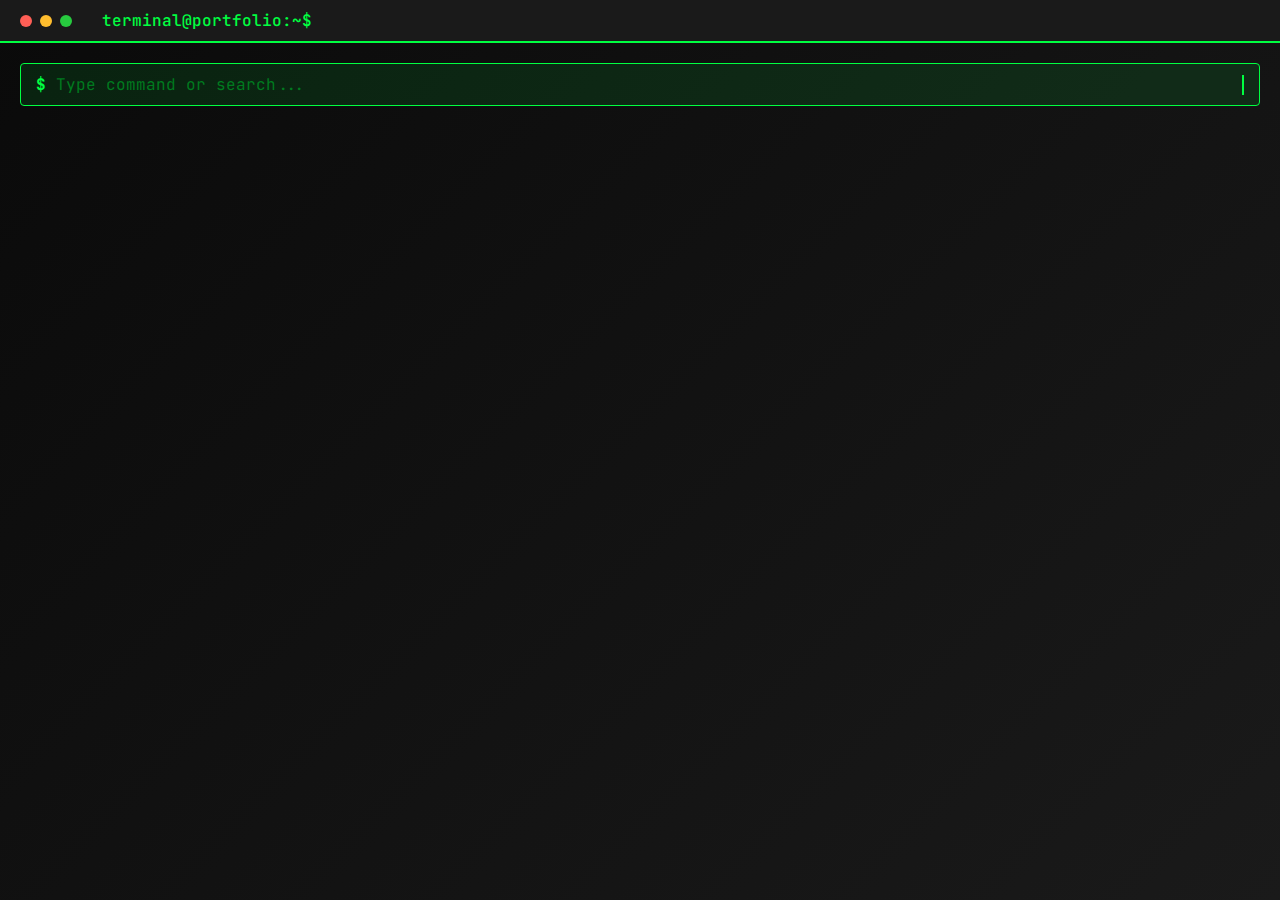
<file: terminal_website.html>
<!DOCTYPE html>
<html lang="en">
<head>
    <meta charset="UTF-8">
    <meta name="viewport" content="width=device-width, initial-scale=1.0">
    <title>Terminal Portfolio</title>
    <style>
        @import url('https://fonts.googleapis.com/css2?family=JetBrains+Mono:wght@400;500;700&display=swap');
        
        * {
            margin: 0;
            padding: 0;
            box-sizing: border-box;
        }

        body {
            font-family: 'JetBrains Mono', monospace;
            background: #0a0a0a;
            color: #00ff41;
            overflow: hidden;
            height: 100vh;
        }

        .terminal-container {
            height: 100vh;
            display: flex;
            flex-direction: column;
            background: linear-gradient(135deg, #0a0a0a 0%, #1a1a1a 100%);
            position: relative;
        }

        .terminal-header {
            background: #1a1a1a;
            padding: 10px 20px;
            border-bottom: 2px solid #00ff41;
            display: flex;
            align-items: center;
            gap: 10px;
        }

        .terminal-dots {
            display: flex;
            gap: 8px;
        }

        .dot {
            width: 12px;
            height: 12px;
            border-radius: 50%;
        }

        .dot.red { background: #ff5f56; }
        .dot.yellow { background: #ffbd2e; }
        .dot.green { background: #27ca3f; }

        .terminal-title {
            color: #00ff41;
            font-weight: 500;
            margin-left: 20px;
        }

        .terminal-body {
            flex: 1;
            padding: 20px;
            display: flex;
            flex-direction: column;
            overflow: hidden;
        }

        .search-container {
            display: flex;
            align-items: center;
            margin-bottom: 20px;
            background: rgba(0, 255, 65, 0.1);
            border: 1px solid #00ff41;
            border-radius: 4px;
            padding: 10px 15px;
        }

        .prompt {
            color: #00ff41;
            margin-right: 10px;
            font-weight: 700;
        }

        .search-input {
            background: transparent;
            border: none;
            color: #00ff41;
            font-family: 'JetBrains Mono', monospace;
            font-size: 16px;
            outline: none;
            flex: 1;
            caret-color: #00ff41;
        }

        .search-input::placeholder {
            color: #007a1f;
        }

        .cursor {
            width: 2px;
            height: 20px;
            background: #00ff41;
            animation: blink 1s infinite;
            margin-left: 2px;
        }

        @keyframes blink {
            0%, 50% { opacity: 1; }
            51%, 100% { opacity: 0; }
        }

        .output-container {
            flex: 1;
            overflow-y: auto;
            padding-right: 10px;
        }

        .output-line {
            margin-bottom: 15px;
            opacity: 0;
            animation: fadeIn 0.3s ease-in forwards;
        }

        @keyframes fadeIn {
            to { opacity: 1; }
        }

        .command-line {
            color: #007a1f;
            margin-bottom: 5px;
        }

        .section {
            margin-left: 20px;
            padding: 15px 0;
            border-left: 2px solid #00ff41;
            padding-left: 15px;
            margin-bottom: 20px;
        }

        .section h2 {
            color: #00ff41;
            margin-bottom: 10px;
            font-size: 18px;
        }

        .section p {
            color: #b3b3b3;
            line-height: 1.6;
            margin-bottom: 10px;
        }

        .file-tree {
            margin-left: 20px;
        }

        .file-tree-item {
            color: #007a1f;
            margin-bottom: 5px;
            cursor: pointer;
            transition: all 0.2s ease;
        }

        .file-tree-item:hover {
            color: #00ff41;
            text-shadow: 0 0 5px #00ff41;
        }

        .highlight {
            background: rgba(0, 255, 65, 0.2);
            padding: 2px 4px;
            border-radius: 2px;
        }

        .suggestions {
            background: rgba(26, 26, 26, 0.95);
            border: 1px solid #00ff41;
            border-radius: 4px;
            max-height: 200px;
            overflow-y: auto;
            position: absolute;
            top: 100%;
            left: 0;
            right: 0;
            z-index: 10;
        }

        .suggestion-item {
            padding: 10px 15px;
            cursor: pointer;
            border-bottom: 1px solid #333;
            transition: background 0.2s ease;
        }

        .suggestion-item:hover {
            background: rgba(0, 255, 65, 0.1);
        }

        .suggestion-item:last-child {
            border-bottom: none;
        }

        .matrix-bg {
            position: fixed;
            top: 0;
            left: 0;
            width: 100%;
            height: 100%;
            pointer-events: none;
            z-index: -1;
            opacity: 0.1;
        }

        .error-text {
            color: #ff4444;
        }

        .success-text {
            color: #44ff44;
        }

        .warning-text {
            color: #ffaa44;
        }

        .nav-links {
            display: flex;
            gap: 20px;
            margin-top: 10px;
        }

        .nav-link {
            color: #007a1f;
            text-decoration: none;
            cursor: pointer;
            transition: all 0.2s ease;
        }

        .nav-link:hover {
            color: #00ff41;
            text-shadow: 0 0 5px #00ff41;
        }

        /* Scrollbar styling */
        .output-container::-webkit-scrollbar {
            width: 8px;
        }

        .output-container::-webkit-scrollbar-track {
            background: #1a1a1a;
        }

        .output-container::-webkit-scrollbar-thumb {
            background: #00ff41;
            border-radius: 4px;
        }

        .output-container::-webkit-scrollbar-thumb:hover {
            background: #007a1f;
        }
    </style>
</head>
<body>
    <div class="matrix-bg" id="matrixBg"></div>
    
    <div class="terminal-container">
        <div class="terminal-header">
            <div class="terminal-dots">
                <div class="dot red"></div>
                <div class="dot yellow"></div>
                <div class="dot green"></div>
            </div>
            <div class="terminal-title">terminal@portfolio:~$</div>
        </div>
        
        <div class="terminal-body">
            <div class="search-container" style="position: relative;">
                <span class="prompt">$</span>
                <input type="text" class="search-input" placeholder="Type command or search..." autocomplete="off" id="searchInput">
                <div class="cursor"></div>
                <div class="suggestions" id="suggestions" style="display: none;"></div>
            </div>
            
            <div class="output-container" id="outputContainer">
                <div class="output-line">
                    <div class="command-line">$ ./welcome.sh</div>
                    <div class="section">
                        <h2>Welcome to My Terminal Portfolio</h2>
                        <p>Navigate through my portfolio using the search box above. Try commands like:</p>
                        <div class="nav-links">
                            <a href="#" class="nav-link" onclick="executeCommand('about')">about</a>
                            <a href="#" class="nav-link" onclick="executeCommand('projects')">projects</a>
                            <a href="#" class="nav-link" onclick="executeCommand('skills')">skills</a>
                            <a href="#" class="nav-link" onclick="executeCommand('contact')">contact</a>
                            <a href="#" class="nav-link" onclick="executeCommand('help')">help</a>
                        </div>
                    </div>
                </div>
            </div>
        </div>
    </div>

    <script>
        // Website content data
        const contentDatabase = {
            about: {
                title: "About Me",
                content: "I'm a passionate developer who loves creating digital experiences. With expertise in web development, I enjoy building applications that solve real-world problems.",
                tags: ["personal", "bio", "developer", "experience"]
            },
            projects: {
                title: "My Projects",
                content: "Here are some of my notable projects:\n\n• Terminal Portfolio - A retro-style portfolio website\n• E-commerce Platform - Full-stack shopping solution\n• Weather App - Real-time weather tracking\n• Chat Application - Real-time messaging system",
                tags: ["portfolio", "work", "development", "coding"]
            },
            skills: {
                title: "Technical Skills",
                content: "Programming Languages: JavaScript, Python, Java, C++\nFrontend: React, Vue.js, HTML5, CSS3, SASS\nBackend: Node.js, Express, Django, Flask\nDatabases: MongoDB, PostgreSQL, MySQL\nTools: Git, Docker, AWS, Linux",
                tags: ["technical", "programming", "languages", "tools"]
            },
            contact: {
                title: "Get In Touch",
                content: "Email: developer@example.com\nLinkedIn: /in/developer\nGitHub: /developer\nTwitter: @developer\n\nFeel free to reach out for collaborations or opportunities!",
                tags: ["email", "social", "networking", "communication"]
            },
            help: {
                title: "Available Commands",
                content: "Available commands:\n• about - Learn about me\n• projects - View my work\n• skills - See my technical skills\n• contact - Get my contact info\n• clear - Clear terminal\n• ls - List all sections\n• whoami - Display current user\n• date - Show current date\n• tree - Show site structure",
                tags: ["commands", "navigation", "help", "guide"]
            }
        };

        const searchInput = document.getElementById('searchInput');
        const outputContainer = document.getElementById('outputContainer');
        const suggestions = document.getElementById('suggestions');

        let commandHistory = [];
        let historyIndex = -1;

        // Initialize matrix background
        function createMatrixBackground() {
            const canvas = document.createElement('canvas');
            canvas.width = window.innerWidth;
            canvas.height = window.innerHeight;
            canvas.style.position = 'fixed';
            canvas.style.top = '0';
            canvas.style.left = '0';
            canvas.style.zIndex = '-1';
            canvas.style.opacity = '0.05';
            
            const ctx = canvas.getContext('2d');
            const matrix = "ABCDEFGHIJKLMNOPQRSTUVWXYZ123456789@#$%^&*()*&^%+-/~{[|`]}";
            const matrixArray = matrix.split("");
            
            const fontSize = 10;
            const columns = canvas.width / fontSize;
            const drops = [];
            
            for(let x = 0; x < columns; x++) {
                drops[x] = 1;
            }
            
            function draw() {
                ctx.fillStyle = 'rgba(0, 0, 0, 0.04)';
                ctx.fillRect(0, 0, canvas.width, canvas.height);
                
                ctx.fillStyle = '#00ff41';
                ctx.font = fontSize + 'px monospace';
                
                for(let i = 0; i < drops.length; i++) {
                    const text = matrixArray[Math.floor(Math.random() * matrixArray.length)];
                    ctx.fillText(text, i * fontSize, drops[i] * fontSize);
                    
                    if(drops[i] * fontSize > canvas.height && Math.random() > 0.975) {
                        drops[i] = 0;
                    }
                    drops[i]++;
                }
            }
            
            setInterval(draw, 35);
            document.getElementById('matrixBg').appendChild(canvas);
        }

        // Search and suggestion functionality
        function showSuggestions(query) {
            if (!query.trim()) {
                suggestions.style.display = 'none';
                return;
            }

            const matches = [];
            
            // Search through content database
            Object.keys(contentDatabase).forEach(key => {
                const content = contentDatabase[key];
                if (key.toLowerCase().includes(query.toLowerCase()) ||
                    content.title.toLowerCase().includes(query.toLowerCase()) ||
                    content.tags.some(tag => tag.toLowerCase().includes(query.toLowerCase()))) {
                    matches.push({
                        type: 'command',
                        value: key,
                        description: content.title
                    });
                }
            });

            // Add system commands
            const systemCommands = ['clear', 'ls', 'whoami', 'date', 'tree', 'help'];
            systemCommands.forEach(cmd => {
                if (cmd.toLowerCase().includes(query.toLowerCase())) {
                    matches.push({
                        type: 'system',
                        value: cmd,
                        description: `System command: ${cmd}`
                    });
                }
            });

            if (matches.length > 0) {
                suggestions.innerHTML = matches.map(match => 
                    `<div class="suggestion-item" onclick="selectSuggestion('${match.value}')">
                        <span class="highlight">${match.value}</span> - ${match.description}
                    </div>`
                ).join('');
                suggestions.style.display = 'block';
            } else {
                suggestions.style.display = 'none';
            }
        }

        function selectSuggestion(command) {
            searchInput.value = command;
            suggestions.style.display = 'none';
            executeCommand(command);
        }

        // Command execution
        function executeCommand(command) {
            const cmd = command.toLowerCase().trim();
            addToHistory(command);
            addOutput(`$ ${command}`);

            switch(cmd) {
                case 'clear':
                    outputContainer.innerHTML = '';
                    break;
                case 'ls':
                    addOutput('Available sections:', 'success-text');
                    Object.keys(contentDatabase).forEach(key => {
                        addOutput(`  ${key}/`, 'nav-link');
                    });
                    break;
                case 'whoami':
                    addOutput('developer@portfolio:~$ Current user: Web Developer', 'success-text');
                    break;
                case 'date':
                    addOutput(`Current date: ${new Date().toLocaleString()}`, 'success-text');
                    break;
                case 'tree':
                    addOutput('Site structure:', 'success-text');
                    addOutput('portfolio/\n├── about/\n├── projects/\n├── skills/\n└── contact/', 'file-tree');
                    break;
                default:
                    if (contentDatabase[cmd]) {
                        const content = contentDatabase[cmd];
                        addOutput(`Loading ${content.title}...`, 'warning-text');
                        setTimeout(() => {
                            addContentSection(content.title, content.content);
                        }, 500);
                    } else {
                        addOutput(`Command not found: ${command}. Type 'help' for available commands.`, 'error-text');
                    }
            }

            searchInput.value = '';
            suggestions.style.display = 'none';
        }

        function addOutput(text, className = '') {
            const outputLine = document.createElement('div');
            outputLine.className = `output-line ${className}`;
            outputLine.innerHTML = text.replace(/\n/g, '<br>');
            outputContainer.appendChild(outputLine);
            outputContainer.scrollTop = outputContainer.scrollHeight;
        }

        function addContentSection(title, content) {
            const section = document.createElement('div');
            section.className = 'output-line';
            section.innerHTML = `
                <div class="section">
                    <h2>${title}</h2>
                    <p>${content.replace(/\n/g, '<br>')}</p>
                </div>
            `;
            outputContainer.appendChild(section);
            outputContainer.scrollTop = outputContainer.scrollHeight;
        }

        function addToHistory(command) {
            commandHistory.unshift(command);
            historyIndex = -1;
        }

        // Event listeners
        searchInput.addEventListener('input', (e) => {
            showSuggestions(e.target.value);
        });

        searchInput.addEventListener('keydown', (e) => {
            if (e.key === 'Enter') {
                e.preventDefault();
                executeCommand(searchInput.value);
            } else if (e.key === 'ArrowUp') {
                e.preventDefault();
                if (historyIndex < commandHistory.length - 1) {
                    historyIndex++;
                    searchInput.value = commandHistory[historyIndex];
                }
            } else if (e.key === 'ArrowDown') {
                e.preventDefault();
                if (historyIndex > 0) {
                    historyIndex--;
                    searchInput.value = commandHistory[historyIndex];
                } else if (historyIndex === 0) {
                    historyIndex = -1;
                    searchInput.value = '';
                }
            } else if (e.key === 'Escape') {
                suggestions.style.display = 'none';
            }
        });

        document.addEventListener('click', (e) => {
            if (!e.target.closest('.search-container')) {
                suggestions.style.display = 'none';
            }
        });

        // Focus on search input
        searchInput.focus();
        
        // Initialize matrix background
        createMatrixBackground();

        // Handle window resize
        window.addEventListener('resize', () => {
            document.getElementById('matrixBg').innerHTML = '';
            createMatrixBackground();
        });
    </script>
</body>
</html>
</file>
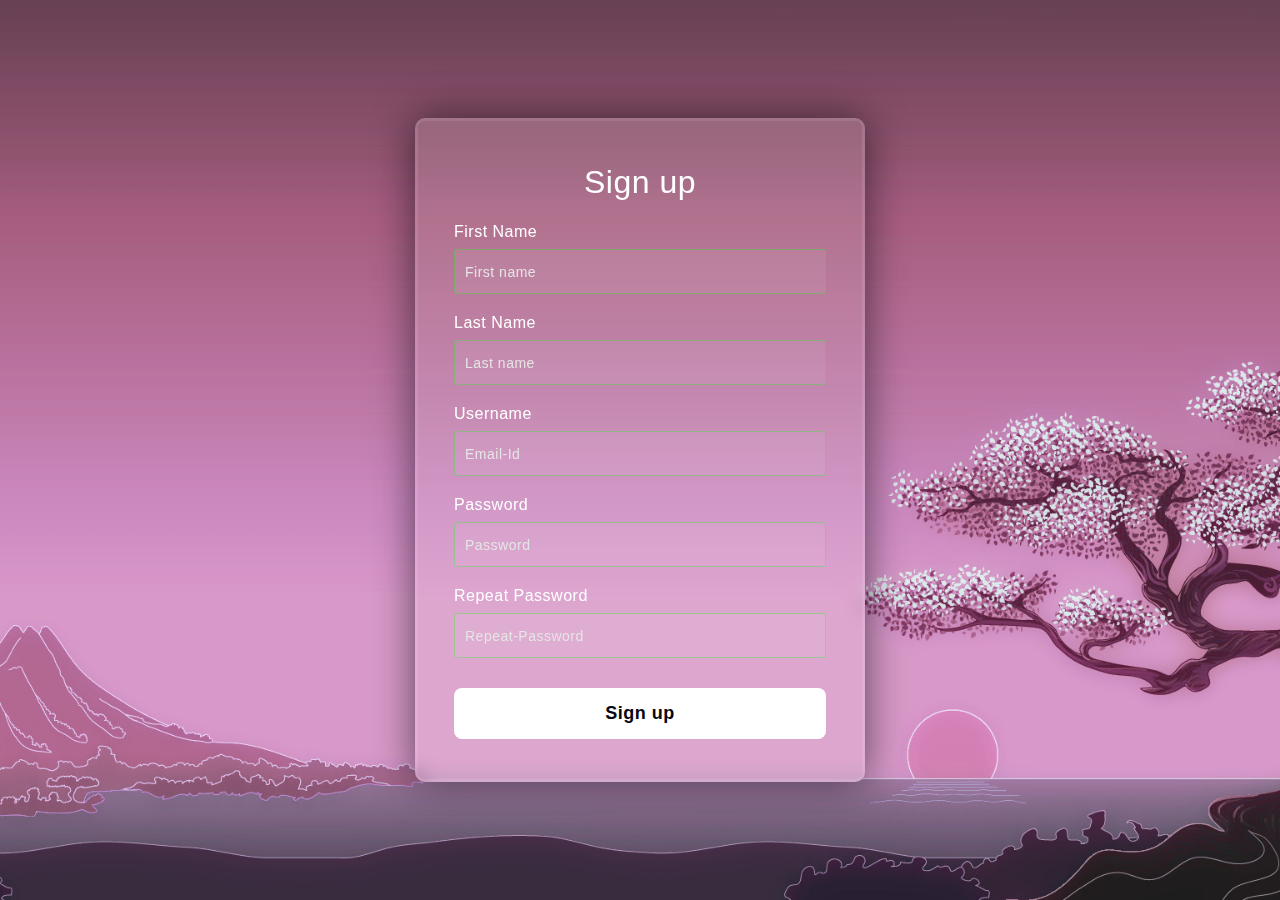
<file: login_page/registration.html>
<!doctype html>
<html>
<head>
	<meta charset="utf-8"/>
	<meta name="viewport" content="width=device-width, initial-scale=1.0">
	<title>Registration Form</title>
	<link rel="stylesheet" href="rstyle.css">
	<link rel="preconnect" href="https://fonts.googleapis.com">
	<link rel="preconnect" href="https://fonts.gstatic.com" crossorigin>
	<link href="https://fonts.googleapis.com/css2?family=Lato:wght@400;700&display=swap" rel="stylesheet">	
</head>
<body>
<!-- Login Container -->
	<form>
		<h3>Sign up</h3>
		
			<label for="firstname">First Name</label>
			<input type="text" placeholder="First name" id="firstname">

			<label for="lastname">Last Name</label>
			<input type="text" placeholder="Last name" id="lastname">
			
			<label for="username">Username</label>
			<input type="text" placeholder="Email-Id" id="username">

			<label for="psw">Password</label>
			<input type="password" placeholder="Password" id="psw">
				
			<label for="psw-repeat">Repeat Password</label>
			<input type="password" placeholder="Repeat-Password" id="psw-repeat">
			<button>Sign up</button>
	</form>

<script src="script.js"></script>
</body>
</html>
</file>
<file: style.css>
/* ===== BASE STYLES ===== */
        * {
            margin: 0;
            padding: 0;
            box-sizing: border-box;
        }

        body {
            font-family: 'Lato', monospace;
            background-size: cover;
            background-position: center;
            background-repeat: no-repeat;
            background-attachment: fixed;
            min-height: 100vh;
            display: flex;
            justify-content: center;
            align-items: center;
            transition: all 0.3s ease;
            padding: 20px;
        }

        /* Theme Variables */
        :root {
            --bg-primary: #1a1a1a;
            --bg-secondary: rgba(26, 26, 26, 0.9);
            --text-primary: #00ff41;
            --text-secondary: #b3b3b3;
            --border-color: #333;
            --accent-color: #44ff44;
            --prompt-color: #007a1f;
            --cursor-color: #00ff41;
        }

        [data-theme="light"] {
            --bg-primary: #f5f5f5;
            --bg-secondary: rgba(255, 255, 255, 0.9);
            --text-primary: #000000;
            --text-secondary: #333333;
            --border-color: #cccccc;
            --accent-color: #0066cc;
            --prompt-color: #0066cc;
            --cursor-color: #000000;
        }

        /* Background Images */
        body.dark-theme {
		background-image: url('Forest-Dark.png')
        }

        body.light-theme {
        	background-image: url('Forest-Light.png')	
	}

        /* ===== TERMINAL CONTAINER ===== */
        .terminal-container {
            width: 900px;
            height: 900px;
            background: var(--bg-secondary);
            border: 2px solid var(--border-color);
            border-radius: 12px;
            display: flex;
            flex-direction: column;
            box-shadow: 0 20px 40px rgba(0, 0, 0, 0.4);
            backdrop-filter: blur(10px);
            opacity: 0.95;
            position: relative;
            overflow: hidden;
        }

        .terminal-header {
            background: var(--bg-primary);
            padding: 12px 21px;
            border-bottom: 3px solid var(--border-color);
            display: flex;
            align-items: center;
            justify-content: space-between;
            flex-shrink: 0;
        }

        .terminal-title {
            color: var(--text-primary);
            font-size: 18px;
            font-weight: 600;
            display: flex;
            align-items: center;
            gap: 9px;
        }

        .terminal-dots {
            display: flex;
            gap: 6px;
        }

        .dot {
            width: 12px;
            height: 12px;
            border-radius: 50%;
        }

        .dot.close { background: #ff5f56; }
        .dot.minimize { background: #ffbd2e; }
        .dot.maximize { background: #27ca3f; }

        .theme-toggle {
            background: var(--bg-secondary);
            border: 1px solid var(--border-color);
            border-radius: 6px;
            padding: 6px 12px;
            color: var(--text-primary);
            font-family: inherit;
            font-size: 12px;
            cursor: pointer;
            transition: all 0.3s ease;
        }

        .theme-toggle:hover {
            background: var(--accent-color);
            color: var(--bg-primary);
        }

        /* ===== TERMINAL BODY ===== */
        .terminal-body {
            flex: 1;
            padding: 21px;
            display: flex;
            flex-direction: column;
            overflow: hidden;
        }

        /* ===== SEARCH CONTAINER ===== */
        .search-container {
            display: flex;
            align-items: center;
            margin-bottom: 21px;
            background: rgba(0, 0, 0, 0.1);
            border: 3px solid var(--border-color);
            border-radius: 6px;
            padding: 9px 12px;
            position: relative;
            transition: all 0.3s ease;
        }

        .search-container:focus-within {
            box-shadow: 0 0 15px rgba(0, 255, 65, 0.3);
            border-color: var(--accent-color);
        }

        .prompt {
            color: var(--prompt-color);
            margin-right: 9px;
            font-weight: 600;
            font-size: 18px;
        }

        .search-input {
            background: transparent;
            border: none;
            color: var(--text-primary);
            font-family: inherit;
            font-size: 18px;
            outline: none;
            flex: 1;
            caret-color: var(--cursor-color);
        }

        .search-input::placeholder {
            color: var(--text-secondary);
            opacity: 0.7;
        }

        .cursor {
            width: 3px;
            height: 18px;
            background: var(--cursor-color);
            animation: blink 1s infinite;
            margin-left: 2px;
        }

        @keyframes blink {
            0%, 50% { opacity: 1; }
            51%, 100% { opacity: 0; }
        }

        /* ===== SUGGESTIONS ===== */
        .suggestions {
            background: var(--bg-secondary);
            border: 1px solid var(--border-color);
            border-radius: 6px;
            max-height: 200px;
            overflow-y: auto;
            position: absolute;
            top: 100%;
            left: 0;
            right: 0;
            z-index: 100;
            display: none;
            backdrop-filter: blur(10px);
        }

        .suggestion-item {
            padding: 8px 12px;
            cursor: pointer;
            border-bottom: 1px solid var(--border-color);
            transition: all 0.2s ease;
            font-size: 12px;
            color: var(--text-secondary);
        }

        .suggestion-item:hover {
            background: rgba(0, 255, 65, 0.1);
            color: var(--accent-color);
        }

        .suggestion-item:last-child {
            border-bottom: none;
        }

        /* ===== OUTPUT CONTAINER ===== */
        .output-container {
            flex: 1;
            overflow-y: auto;
            scroll-behavior: smooth;
            padding-right: 8px;
        }

        .output-line {
            margin-bottom: 12px;
            opacity: 0;
            animation: fadeIn 0.4s ease-in forwards;
        }

        @keyframes fadeIn {
            to { opacity: 1; }
        }

        .command-line {
            color: var(--prompt-color);
            margin-bottom: 8px;
            font-weight: 500;
            font-size: 14px;
        }

        /* ===== CONTENT SECTIONS ===== */
        .section {
            margin-left: 16px;
            padding: 10px 0;
            border-left: 2px solid var(--accent-color);
            padding-left: 12px;
            position: relative;
        }

        .section::before {
            content: '';
            position: absolute;
            left: -5px;
            top: 10px;
            width: 8px;
            height: 8px;
            background: var(--accent-color);
            border-radius: 50%;
        }

        .section h2 {
            color: var(--accent-color);
            margin-bottom: 12px;
            font-size: 16px;
            font-weight: 700;
        }

        .section p {
            color: var(--text-secondary);
            line-height: 1.6;
            margin-bottom: 8px;
            font-size: 13px;
        }

        /* ===== ASCII ART SUPPORT ===== */
        .ascii-art {
            font-family: 'JetBrains Mono', monospace;
            color: var(--accent-color);
            font-size: 10px;
            line-height: 1.1;
            white-space: pre;
            margin: 10px 0;
            background: rgba(0, 0, 0, 0.1);
            padding: 10px;
            border-radius: 4px;
            overflow-x: auto;
        }

        /* ===== NAVIGATION LINKS ===== */
        .nav-links {
            display: flex;
            gap: 15px;
            margin-top: 10px;
            flex-wrap: wrap;
        }

        .nav-link {
            color: var(--prompt-color);
            text-decoration: none;
            cursor: pointer;
            transition: all 0.3s ease;
            padding: 4px 8px;
            border-radius: 4px;
            font-weight: 500;
            font-size: 12px;
        }

        .nav-link:hover {
            color: var(--accent-color);
            background: rgba(0, 255, 65, 0.1);
            transform: translateY(-1px);
        }

        /* ===== STATUS TEXT COLORS ===== */
        .error-text { color: #ff4444; }
        .success-text { color: #44ff44; }
        .warning-text { color: #ffaa44; }
        .info-text { color: #4488ff; }

        /* ===== CONTENT CARDS ===== */
        .content-card {
            background: rgba(0, 0, 0, 0.1);
            border: 1px solid var(--border-color);
            border-radius: 6px;
            padding: 12px;
            margin: 8px 0;
            transition: all 0.3s ease;
        }

        .content-card:hover {
            border-color: var(--accent-color);
            background: rgba(0, 255, 65, 0.05);
        }

        .content-card h3 {
            color: var(--accent-color);
            margin-bottom: 6px;
            font-size: 14px;
        }

        .content-card .meta {
            color: var(--text-secondary);
            font-size: 11px;
            margin-bottom: 6px;
        }

        /* ===== SCROLLBAR ===== */
        .output-container::-webkit-scrollbar {
            width: 6px;
        }

        .output-container::-webkit-scrollbar-track {
            background: var(--bg-primary);
            border-radius: 3px;
        }

        .output-container::-webkit-scrollbar-thumb {
            background: var(--accent-color);
            border-radius: 3px;
        }

        /* ===== RESPONSIVE ===== */
        @media (max-width: 860px) {
            .terminal-container {
                width: 90vw;
                height: 80vh;
            }
        }

        @media (max-width: 600px) {
            .terminal-container {
                width: 95vw;
                height: 85vh;
            }
            
            .terminal-body {
                padding: 15px;
            }
            
            .search-container {
                padding: 6px 10px;
            }
        }
</file>
<file: login_page/rstyle.css>
/*=== Base Styling ===*/
* {
	padding: 0;
	margin: 0;
	box-sizing: border-box;
}

body {
	background-image: url("Tree_light.png");
	background-size: cover;
	background-position: center;
	background-repeat: no-repeat;
	min-height: 100vh;
}

.background {
	width: 100%;
	height: 100vh;
	position: absolute;
	transform: translate(-50%, -50%);
	left: 50%; 
	top: 50%;
}

form {
	height: auto; /* Changed from fixed 540px to auto */
	min-height: 600px; /* Minimum height for registration form */
	width: 450px;
	background-color: rgba(255, 255, 255, 0.13);
	position: absolute;
	transform: translate(-50%, -50%);
	top: 50%;
	left: 50%;
	border-radius: 10px;
	backdrop-filter: blur(9px);
	border: 3px solid rgba(255, 255, 255, 0.1);
	box-shadow: 0 0 40px rgba(8, 7, 16, 0.6);
	padding: 40px 36px; /* Reduced padding for more fields */
}

form * {
    font-family: 'Poppins', sans-serif;
    color: #ffffff;
    letter-spacing: 0.5px;
    outline: none;
    border: none;
}

form h3 {
    font-size: 32px;
    font-weight: 500;
    line-height: 42px;
    text-align: center;
    margin-bottom: 20px; /* Added margin for better spacing */
}

label {
    display: block;
    margin-top: 20px; /* Reduced from 30px to fit more fields */
    font-size: 16px;
    font-weight: 500;
}

/* First label after heading needs less margin */
label:first-of-type {
    margin-top: 10px;
}

input {
    display: block;
    height: 45px; /* Slightly reduced height */
    width: 100%;
    background-color: rgba(255, 255, 255, 0.07);
    border-radius: 3px;
    padding: 0 10px;
    margin-top: 8px;
    font-size: 14px;
    font-weight: 300;
    transition: background-color 0.3s ease;
}

input:focus {
    background-color: rgba(255, 255, 255, 0.15);
}

::placeholder {
    color: #e5e5e5;
}

button {
	margin-top: 30px; /* Reduced from 36px */
	width: 100%;
	background-color: #ffffff;
	color: #080710;
	padding: 15px 0; /* Reduced padding */
	font-size: 18px;
	font-weight: 600; /* Fixed typo from 630 */
    border-radius: 8px; /* Reduced from 36px for better look */
	cursor: pointer;
	transition: background-color 0.3s ease;
}

button:hover {
    background-color: #f0f0f0;
}

/* Input validation styling */
input:invalid {
    border: 1px solid rgba(255, 0, 0, 0.3);
}

input:valid {
    border: 1px solid rgba(0, 255, 0, 0.3);
}

/* Responsive design */
@media (max-width: 480px) {
    form {
        width: 90%;
        min-height: auto;
        padding: 25px 20px;
    }
    
    form h3 {
        font-size: 28px;
    }
    
    label {
        margin-top: 15px;
        font-size: 14px;
    }
    
    input {
        height: 40px;
        font-size: 13px;
    }
    
    button {
        padding: 12px 0;
        font-size: 16px;
    }
}

/* Tablet styles */
@media (max-width: 768px) {
    form {
        width: 80%;
        padding: 30px 25px;
    }
}
</file>
<file: portfolio/style.css>
/* ===== RESET & BASE STYLES ===== */
* {
    margin: 0;
    padding: 0;
    box-sizing: border-box;
}

body {
    font-family: 'JetBrains Mono', monospace;
    background: #0a0a0a;
    color: #00ff41;
    overflow: hidden;
    height: 100vh;
}

/* ===== TERMINAL CONTAINER ===== */
.terminal-container {
    height: 100vh;
    display: flex;
    flex-direction: column;
    background: linear-gradient(135deg, #0a0a0a 0%, #1a1a1a 100%);
    position: relative;
}

/* ===== TERMINAL HEADER ===== */
.terminal-header {
    background: #1a1a1a;
    padding: 10px 20px;
    border-bottom: 2px solid #00ff41;
    display: flex;
    align-items: center;
    gap: 10px;
    flex-shrink: 0;
}

.terminal-dots {
    display: flex;
    gap: 8px;
}

.dot {
    width: 12px;
    height: 12px;
    border-radius: 50%;
    transition: all 0.3s ease;
}

.dot.red { 
    background: #ff5f56; 
}

.dot.yellow { 
    background: #ffbd2e; 
}

.dot.green { 
    background: #27ca3f; 
}

.dot:hover {
    transform: scale(1.1);
    box-shadow: 0 0 10px currentColor;
}

.terminal-title {
    color: #00ff41;
    font-weight: 500;
    margin-left: 20px;
    font-size: 14px;
}

/* ===== TERMINAL BODY ===== */
.terminal-body {
    flex: 1;
    padding: 20px;
    display: flex;
    flex-direction: column;
    overflow: hidden;
}

/* ===== SEARCH CONTAINER ===== */
.search-container {
    display: flex;
    align-items: center;
    margin-bottom: 20px;
    background: rgba(0, 255, 65, 0.1);
    border: 1px solid #00ff41;
    border-radius: 4px;
    padding: 10px 15px;
    position: relative;
    transition: all 0.3s ease;
}

.search-container:focus-within {
    box-shadow: 0 0 20px rgba(0, 255, 65, 0.3);
    border-color: #44ff44;
}

.prompt {
    color: #00ff41;
    margin-right: 10px;
    font-weight: 700;
    font-size: 16px;
}

.search-input {
    background: transparent;
    border: none;
    color: #00ff41;
    font-family: 'JetBrains Mono', monospace;
    font-size: 16px;
    outline: none;
    flex: 1;
    caret-color: #00ff41;
}

.search-input::placeholder {
    color: #007a1f;
    opacity: 0.7;
}

.cursor {
    width: 2px;
    height: 20px;
    background: #00ff41;
    animation: blink 1s infinite;
    margin-left: 2px;
}

@keyframes blink {
    0%, 50% { opacity: 1; }
    51%, 100% { opacity: 0; }
}

/* ===== SUGGESTIONS ===== */
.suggestions {
    background: rgba(26, 26, 26, 0.98);
    border: 1px solid #00ff41;
    border-radius: 4px;
    max-height: 200px;
    overflow-y: auto;
    position: absolute;
    top: 100%;
    left: 0;
    right: 0;
    z-index: 100;
    display: none;
    backdrop-filter: blur(10px);
}

.suggestion-item {
    padding: 10px 15px;
    cursor: pointer;
    border-bottom: 1px solid #333;
    transition: all 0.2s ease;
    font-size: 14px;
}

.suggestion-item:hover {
    background: rgba(0, 255, 65, 0.2);
    transform: translateX(5px);
}

.suggestion-item:last-child {
    border-bottom: none;
}

.suggestion-item .highlight {
    background: rgba(0, 255, 65, 0.3);
    padding: 2px 4px;
    border-radius: 2px;
    font-weight: 700;
}

/* ===== OUTPUT CONTAINER ===== */
.output-container {
    flex: 1;
    overflow-y: auto;
    padding-right: 10px;
    scroll-behavior: smooth;
}

.output-line {
    margin-bottom: 15px;
    opacity: 0;
    animation: fadeIn 0.5s ease-in forwards;
    transform: translateY(10px);
}

@keyframes fadeIn {
    to { 
        opacity: 1; 
        transform: translateY(0);
    }
}

.command-line {
    color: #007a1f;
    margin-bottom: 10px;
    font-weight: 500;
}

/* ===== CONTENT SECTIONS ===== */
.section {
    margin-left: 20px;
    padding: 15px 0;
    border-left: 2px solid #00ff41;
    padding-left: 15px;
    margin-bottom: 20px;
    position: relative;
}

.section::before {
    content: '';
    position: absolute;
    left: -6px;
    top: 15px;
    width: 10px;
    height: 10px;
    background: #00ff41;
    border-radius: 50%;
}

.section h2 {
    color: #00ff41;
    margin-bottom: 15px;
    font-size: 18px;
    font-weight: 700;
}

.section p {
    color: #b3b3b3;
    line-height: 1.8;
    margin-bottom: 10px;
}

.section ul {
    color: #b3b3b3;
    margin-left: 20px;
    line-height: 1.6;
}

.section li {
    margin-bottom: 5px;
}

/* ===== NAVIGATION LINKS ===== */
.nav-links {
    display: flex;
    gap: 20px;
    margin-top: 15px;
    flex-wrap: wrap;
}

.nav-link {
    color: #007a1f;
    text-decoration: none;
    cursor: pointer;
    transition: all 0.3s ease;
    padding: 5px 10px;
    border-radius: 3px;
    font-weight: 500;
}

.nav-link:hover {
    color: #00ff41;
    background: rgba(0, 255, 65, 0.1);
    text-shadow: 0 0 10px #00ff41;
    transform: translateY(-2px);
}

/* ===== FILE TREE ===== */
.file-tree {
    margin-left: 20px;
    font-family: 'JetBrains Mono', monospace;
}

.file-tree-item {
    color: #007a1f;
    margin-bottom: 8px;
    cursor: pointer;
    transition: all 0.3s ease;
    padding: 3px 8px;
    border-radius: 3px;
}

.file-tree-item:hover {
    color: #00ff41;
    background: rgba(0, 255, 65, 0.1);
    text-shadow: 0 0 5px #00ff41;
    transform: translateX(5px);
}

/* ===== STATUS TEXT COLORS ===== */
.error-text {
    color: #ff4444;
    font-weight: 500;
}

.success-text {
    color: #44ff44;
    font-weight: 500;
}

.warning-text {
    color: #ffaa44;
    font-weight: 500;
}

.info-text {
    color: #4488ff;
    font-weight: 500;
}

/* ===== MATRIX BACKGROUND ===== */
.matrix-bg {
    position: fixed;
    top: 0;
    left: 0;
    width: 100%;
    height: 100%;
    pointer-events: none;
    z-index: -1;
    opacity: 0.1;
}

/* ===== SCROLLBAR STYLING ===== */
.output-container::-webkit-scrollbar {
    width: 8px;
}

.output-container::-webkit-scrollbar-track {
    background: #1a1a1a;
    border-radius: 4px;
}

.output-container::-webkit-scrollbar-thumb {
    background: #00ff41;
    border-radius: 4px;
    transition: background 0.3s ease;
}

.output-container::-webkit-scrollbar-thumb:hover {
    background: #44ff44;
}

/* Firefox scrollbar */
.output-container {
    scrollbar-width: thin;
    scrollbar-color: #00ff41 #1a1a1a;
}

/* ===== CONTENT CARDS ===== */
.content-card {
    background: rgba(26, 26, 26, 0.5);
    border: 1px solid #333;
    border-radius: 8px;
    padding: 20px;
    margin: 10px 0;
    transition: all 0.3s ease;
}

.content-card:hover {
    border-color: #00ff41;
    background: rgba(0, 255, 65, 0.05);
    transform: translateY(-2px);
}

.content-card h3 {
    color: #00ff41;
    margin-bottom: 10px;
    font-size: 16px;
}

.content-card .meta {
    color: #666;
    font-size: 12px;
    margin-bottom: 10px;
}

.content-card .tags {
    margin-top: 10px;
}

.tag {
    background: rgba(0, 255, 65, 0.2);
    color: #00ff41;
    padding: 2px 8px;
    border-radius: 12px;
    font-size: 11px;
    margin-right: 5px;
    display: inline-block;
}

/* ===== DOWNLOAD LINKS ===== */
.download-link {
    color: #4488ff;
    text-decoration: none;
    cursor: pointer;
    transition: all 0.3s ease;
    padding: 3px 8px;
    border-radius: 3px;
    font-weight: 500;
}

.download-link:hover {
    color: #66aaff;
    background: rgba(68, 136, 255, 0.1);
    text-shadow: 0 0 10px #4488ff;
}

/* ===== RESPONSIVE DESIGN ===== */
@media (max-width: 768px) {
    .terminal-header {
        padding: 8px 15px;
    }
    
    .terminal-title {
        font-size: 12px;
        margin-left: 10px;
    }
    
    .terminal-body {
        padding: 15px;
    }
    
    .search-container {
        padding: 8px 12px;
    }
    
    .search-input {
        font-size: 14px;
    }
    
    .nav-links {
        gap: 15px;
    }
    
    .section {
        margin-left: 15px;
        padding-left: 12px;
    }
    
    .dot {
        width: 10px;
        height: 10px;
    }
}

@media (max-width: 480px) {
    .terminal-body {
        padding: 10px;
    }
    
    .nav-links {
        gap: 10px;
        font-size: 12px;
    }
    
    .section h2 {
        font-size: 16px;
    }
    
    .section p {
        font-size: 13px;
    }
    
    .content-card {
        padding: 15px;
    }
}

/* ===== PRINT STYLES ===== */
@media print {
    .terminal-header,
    .search-container,
    .matrix-bg {
        display: none;
    }
    
    .terminal-container {
        background: white;
        color: black;
    }
    
    .output-container {
        overflow: visible;
        height: auto;
    }
}
</file>
